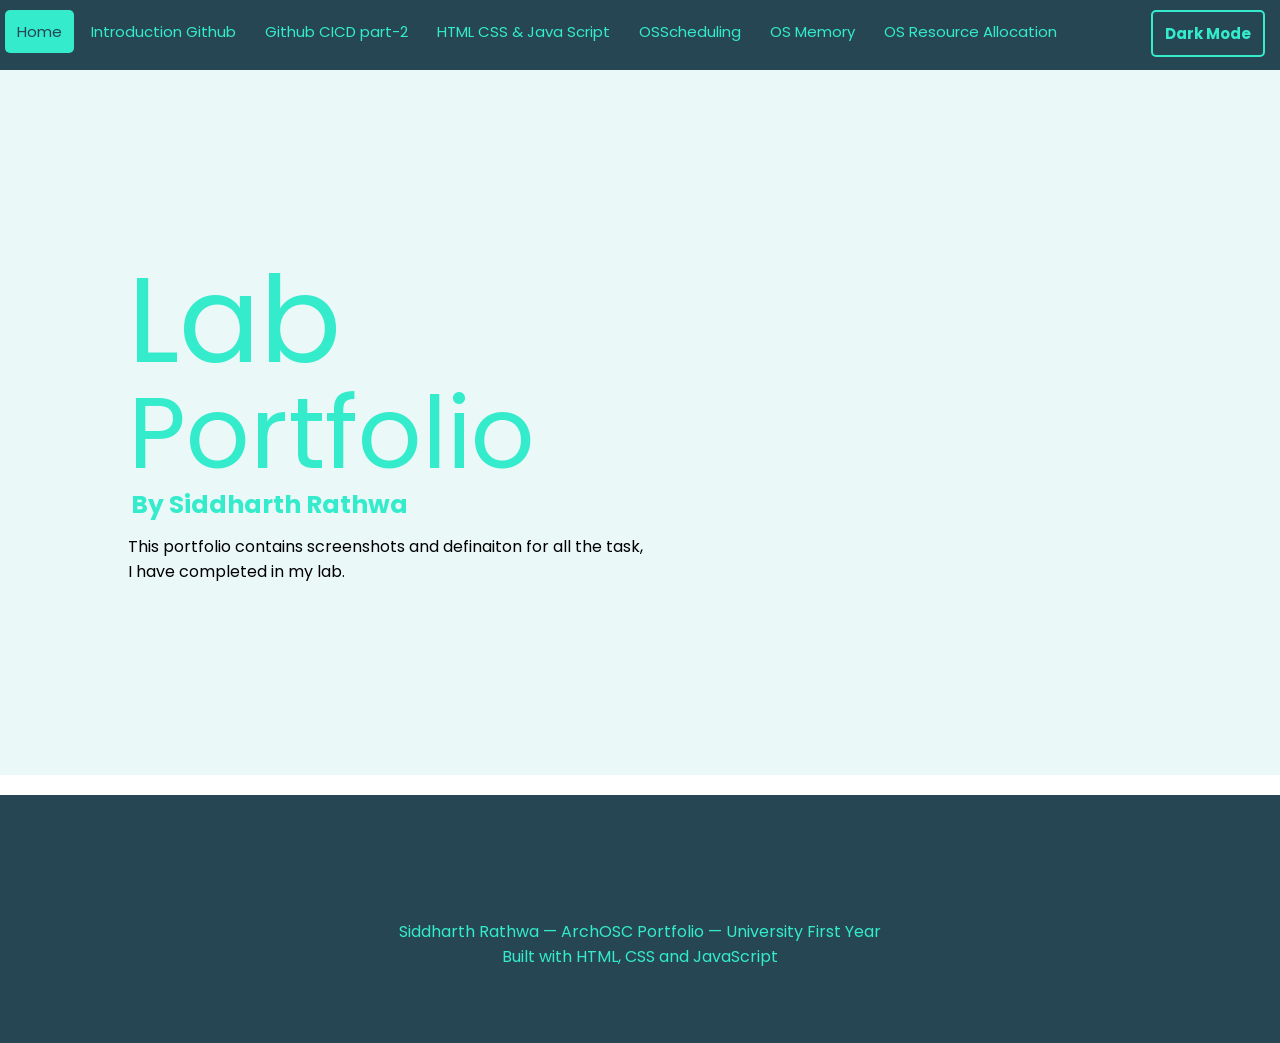
<file: index.html>
<!DOCTYPE html>
<html lang="en">
<head>
    <meta charset="UTF-8">
    <meta name="viewport" content="width=device-width, initial-scale=1.0">
    <title>Centered Name</title>
    <link rel="stylesheet" href="style.css">
    <link href="https://fonts.googleapis.com/css2?family=Poppins:wght@300;400;600;700&display=swap" rel="stylesheet">
</head>
<body>
     <div class="Navbar">
        <a href="index.html">Home</a>
        <a href="github1.html">Introduction Github</a>
        <a href="github2.html">Github CICD part-2</a>
        <a href="HTML1.html">HTML CSS & Java Script</a>
        <a href="OSScheduling.html">OSScheduling</a>
        <a href="OSmemory.html">OS Memory</a>
        <a href="OSResource Allocation.html">OS Resource Allocation</a>
        <a href="#" class="dark-btn" id="darktoggle">Dark Mode</a>
    </div>
    <div class="box-content">
    <p class="heading">Lab</p>
    <p class="heading-port">Portfolio</p>
    <p class="name">By Siddharth Rathwa </p>
    <p class="description">This portfolio contains screenshots and definaiton for all the task,<br /> I have completed in my lab. </p>
    </div>
    <!-- Footer page -->
     <div class="footer-page">
        <p> Siddharth Rathwa &mdash; ArchOSC Portfolio &mdash; University First Year <br /> Built with HTML, CSS and JavaScript</p>
    </div>
    <Script src="Script.js"></Script>
</body>
</html>
</file>
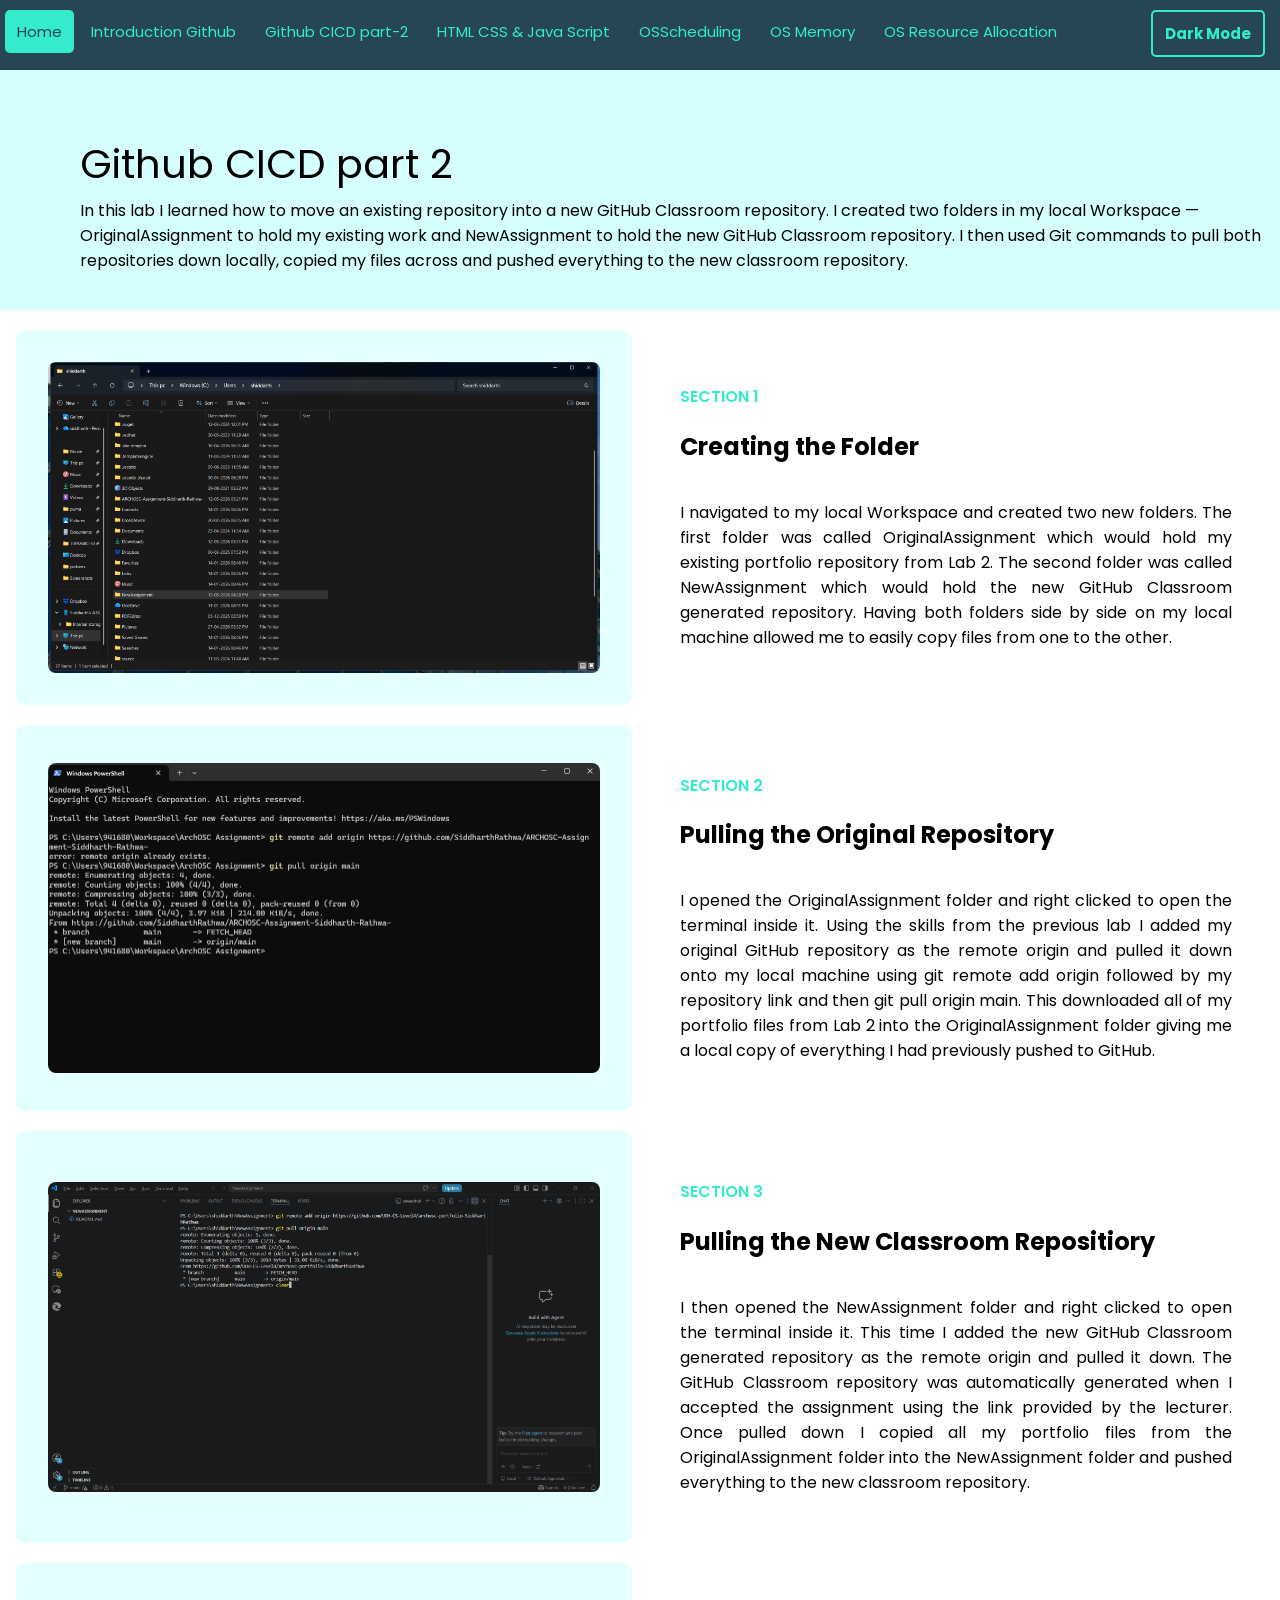
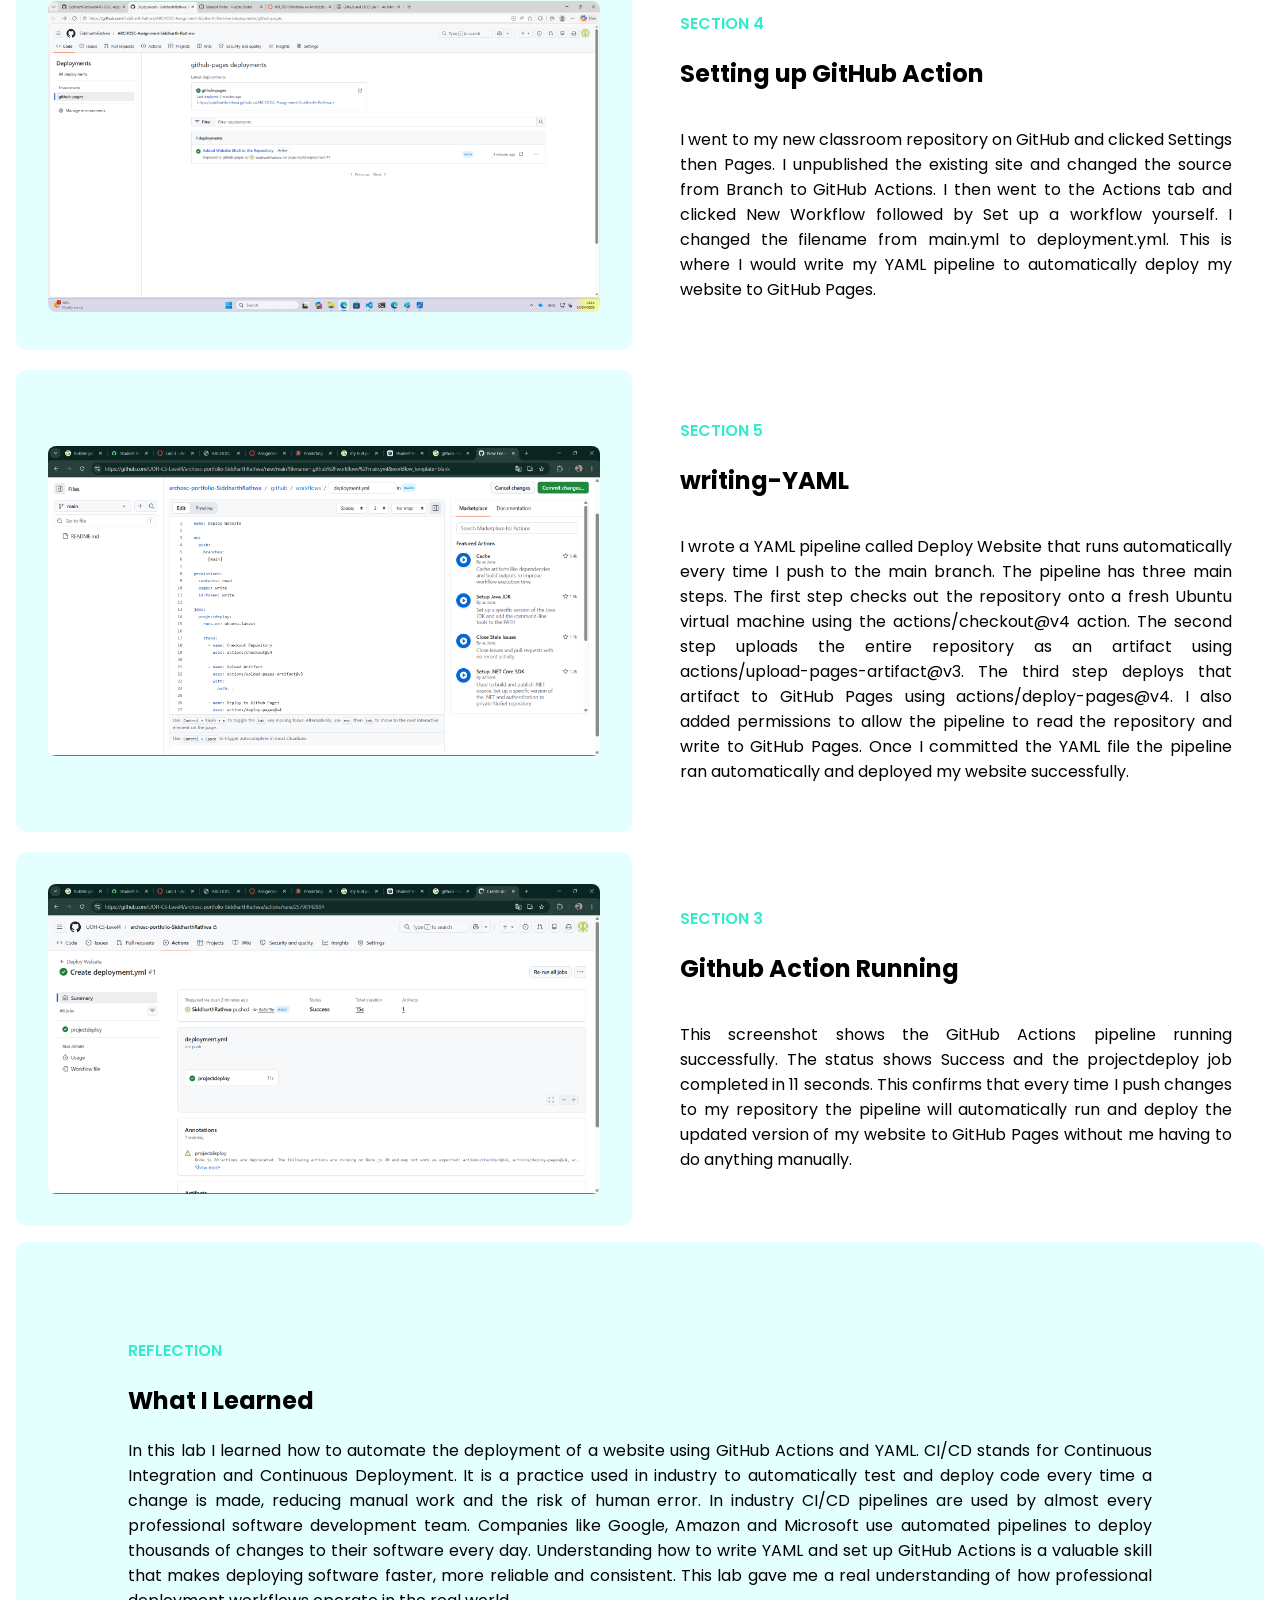
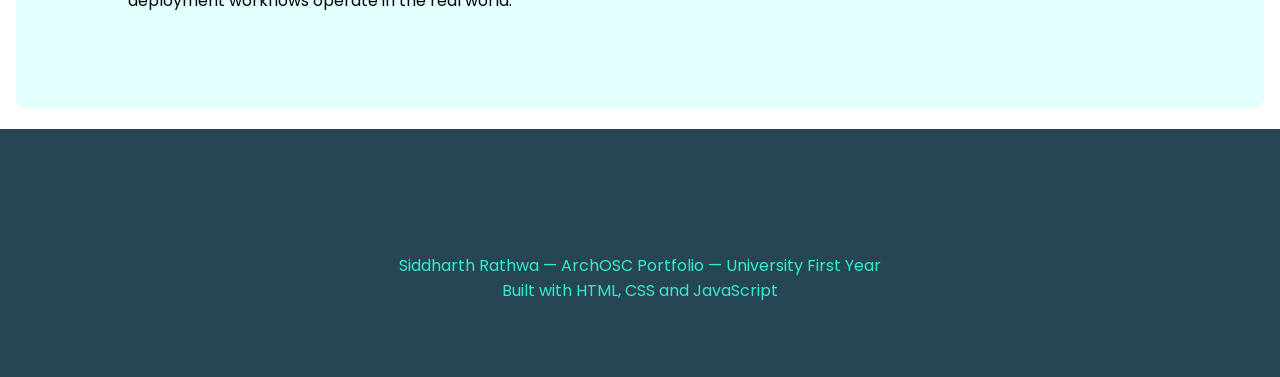
<file: github2.html>
<!DOCTYPE html>
<html lang="en">
<head>
    <meta charset="UTF-8">
    <meta name="viewport" content="width=device-width, initial-scale=1.0">
    <title>Lab content-2</title>
    <link rel="stylesheet" href="style.css">
     <link href="https://fonts.googleapis.com/css2?family=Poppins:wght@300;400;600;700&display=swap" rel="stylesheet">
</head>
<body>
    <div class="Navbar">
        <a href="index.html">Home</a>
        <a href="github1.html">Introduction Github</a>
        <a href="github2.html">Github CICD part-2</a>
        <a href="HTML1.html">HTML CSS & Java Script</a>
        <a href="OSScheduling.html">OSScheduling</a>
        <a href="OSmemory.html">OS Memory</a>
        <a href="OSResource Allocation.html">OS Resource Allocation</a>
        <a href="#" class="dark-btn" id="darktoggle">Dark Mode</a>
    </div>
    <div class="box-container-github">
        <p class="Github-head"> Github CICD part 2</p>
        <p class="description">In this lab I learned how to move an existing repository into a new GitHub Classroom repository. I created two folders in my local Workspace — OriginalAssignment to hold my existing work and NewAssignment to hold the new GitHub Classroom repository. I then used Git commands to pull both repositories down locally, copied my files across and pushed everything to the new classroom repository.</p>
    </div>
     <div class="container-2">
        <div class="img-block">
        <img src="pictures/NewAssignmentfolder.png">
        </div>
        <div class="text-block">
            <p class="section-tag">Section 1</p>
            <h2 class="section-heading">Creating the Folder</h2>
            <p class="section-text">I navigated to my local Workspace and created two new folders. The first folder was called OriginalAssignment which would hold my existing portfolio repository from Lab 2. The second folder was called NewAssignment which would hold the new GitHub Classroom generated repository. Having both folders side by side on my local machine allowed me to easily copy files from one to the other.</p>
        </div>
    </div>
     <div class="container-2">
        <div class="img-block">
        <img src="pictures/Remote repository.png">
        </div>
        <div class="text-block">
            <p class="section-tag">section 2</p>
            <h2 class="section-heading">Pulling the Original Repository</h2>
            <p class="section-text">I opened the OriginalAssignment folder and right clicked to open the terminal inside it. Using the skills from the previous lab I added my original GitHub repository as the remote origin and pulled it down onto my local machine using git remote add origin followed by my repository link and then git pull origin main. This downloaded all of my portfolio files from Lab 2 into the OriginalAssignment folder giving me a local copy of everything I had previously pushed to GitHub.</p>
        </div>
    </div>
     <div class="container-2">
        <div class="img-block">
        <img src="pictures/ClassroomrRepo.png">
        </div>
        <div class="text-block">
            <p class="section-tag">Section 3</p>
            <h2 class="section-heading">Pulling the New Classroom Repositiory</h2>
            <p class="section-text">I then opened the NewAssignment folder and right clicked to open the terminal inside it. This time I added the new GitHub Classroom generated repository as the remote origin and pulled it down. The GitHub Classroom repository was automatically generated when I accepted the assignment using the link provided by the lecturer. Once pulled down I copied all my portfolio files from the OriginalAssignment folder into the NewAssignment folder and pushed everything to the new classroom repository.</p>
        </div>
    </div>
     <div class="container-2">
        <div class="img-block">
        <img src="pictures/deployment page.png">
        </div>
        <div class="text-block">
            <p class="section-tag">Section 4</p>
            <h2 class="section-heading">Setting up GitHub Action</h2>
            <p class="section-text">I went to my new classroom repository on GitHub and clicked Settings then Pages. I unpublished the existing site and changed the source from Branch to GitHub Actions. I then went to the Actions tab and clicked New Workflow followed by Set up a workflow yourself. I changed the filename from main.yml to deployment.yml. This is where I would write my YAML pipeline to automatically deploy my website to GitHub Pages.</p>
        </div>
    </div>
     <div class="container-2">
        <div class="img-block">
        <img src="pictures/writing-YAML.png">
        </div>
        <div class="text-block">
            <p class="section-tag">Section 5</p>
            <h2 class="section-heading">writing-YAML</h2>
            <p class="section-text">I wrote a YAML pipeline called Deploy Website that runs automatically every time I push to the main branch. The pipeline has three main steps. The first step checks out the repository onto a fresh Ubuntu virtual machine using the actions/checkout@v4 action. The second step uploads the entire repository as an artifact using actions/upload-pages-artifact@v3. The third step deploys that artifact to GitHub Pages using actions/deploy-pages@v4. I also added permissions to allow the pipeline to read the repository and write to GitHub Pages. Once I committed the YAML file the pipeline ran automatically and deployed my website successfully.</p>
        </div>
    </div>
     <div class="container-2">
        <div class="img-block">
        <img src="pictures/created deployment.png">
        </div>
        <div class="text-block">
            <p class="section-tag">Section 3</p>
            <h2 class="section-heading">Github Action Running</h2>
            <p class="section-text">This screenshot shows the GitHub Actions pipeline running successfully. The status shows Success and the projectdeploy job completed in 11 seconds. This confirms that every time I push changes to my repository the pipeline will automatically run and deploy the updated version of my website to GitHub Pages without me having to do anything manually.</p>
        </div>
    </div>
     <div class="reflection-box">
        <p class="section-tag">Reflection</p>
        <h2 class="section-heading">What I Learned</h2>
        <p class="section-text">In this lab I learned how to automate the deployment of a website using GitHub Actions and YAML. CI/CD stands for Continuous Integration and Continuous Deployment. It is a practice used in industry to automatically test and deploy code every time a change is made, reducing manual work and the risk of human error.

        In industry CI/CD pipelines are used by almost every professional software development team. Companies like Google, Amazon and Microsoft use automated pipelines to deploy thousands of changes to their software every day. Understanding how to write YAML and set up GitHub Actions is a valuable skill that makes deploying software faster, more reliable and consistent. This lab gave me a real understanding of how professional deployment workflows operate in the real world.</p>
    </div>
    <!-- Footer page -->
     <div class="footer-page">
        <p> Siddharth Rathwa &mdash; ArchOSC Portfolio &mdash; University First Year <br /> Built with HTML, CSS and JavaScript</p>
    </div>
    <script src="Script.js"></script>
</body>
</html>
</file>
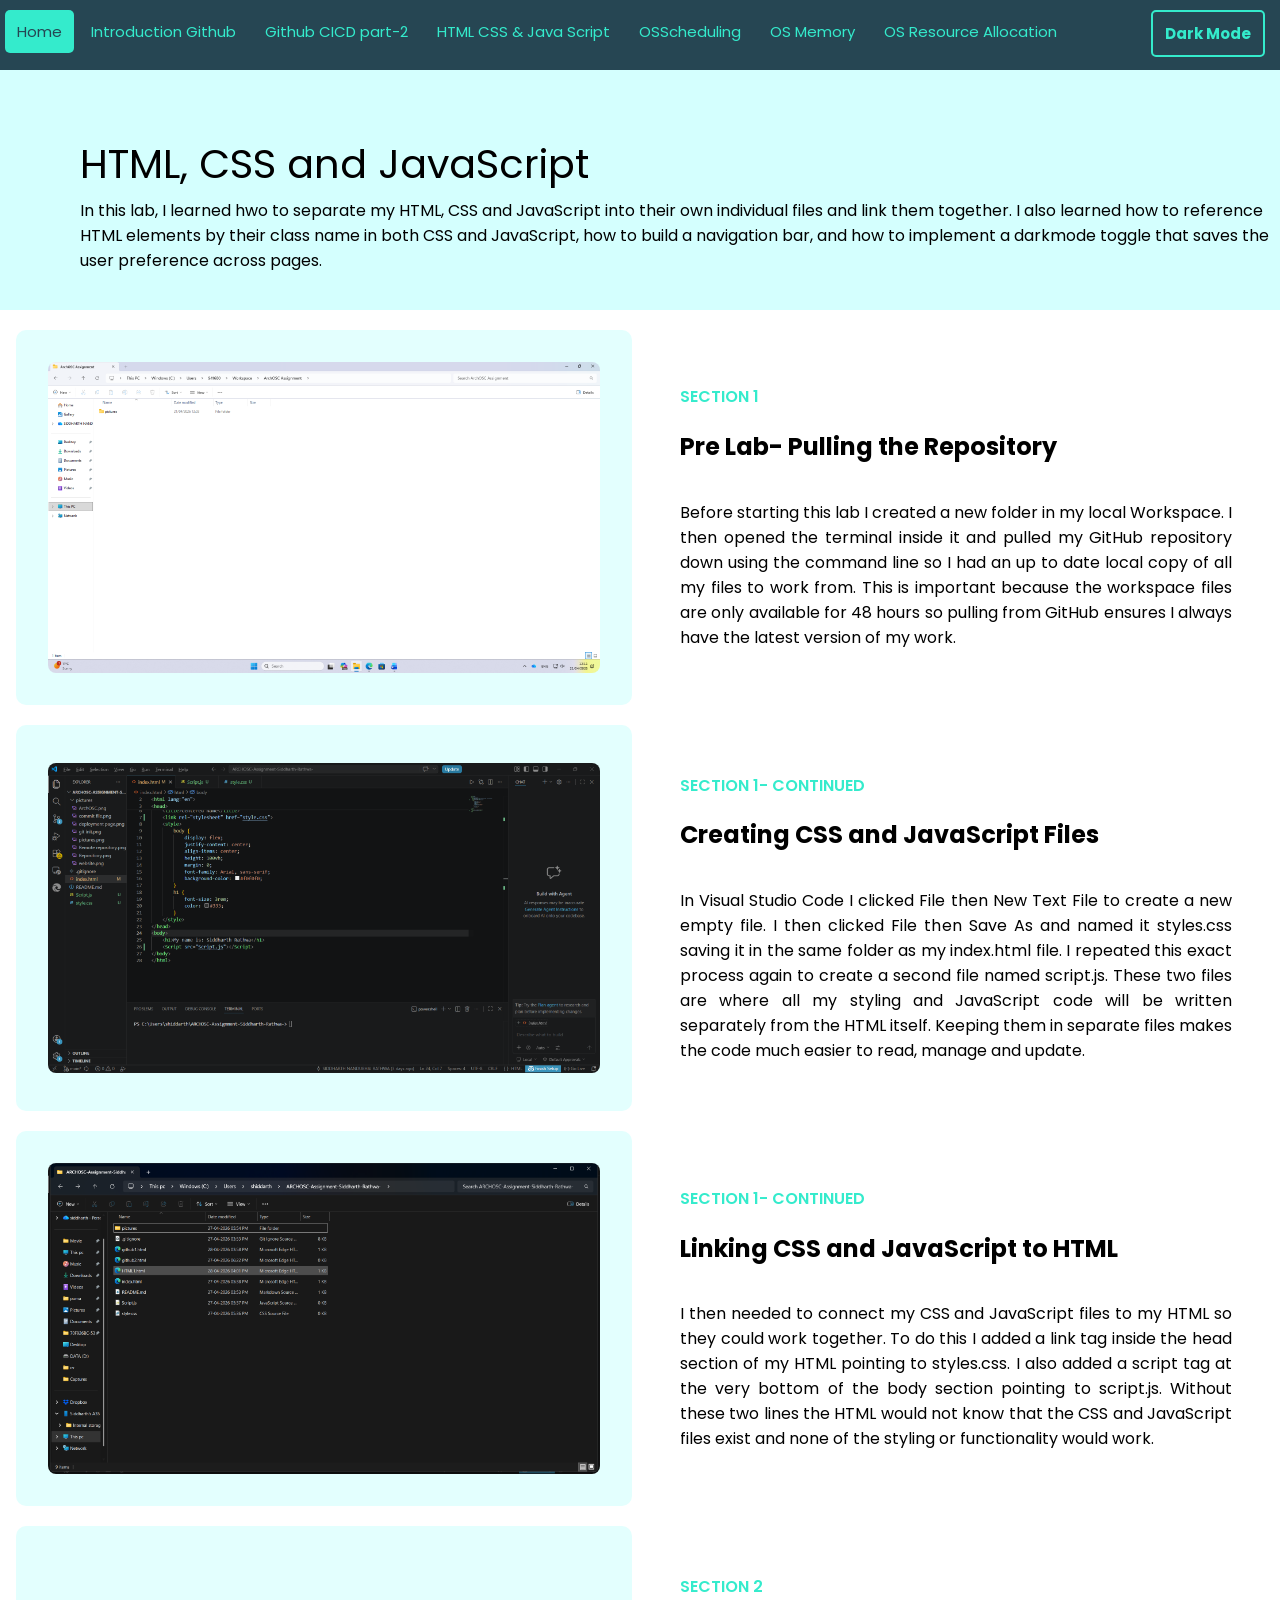
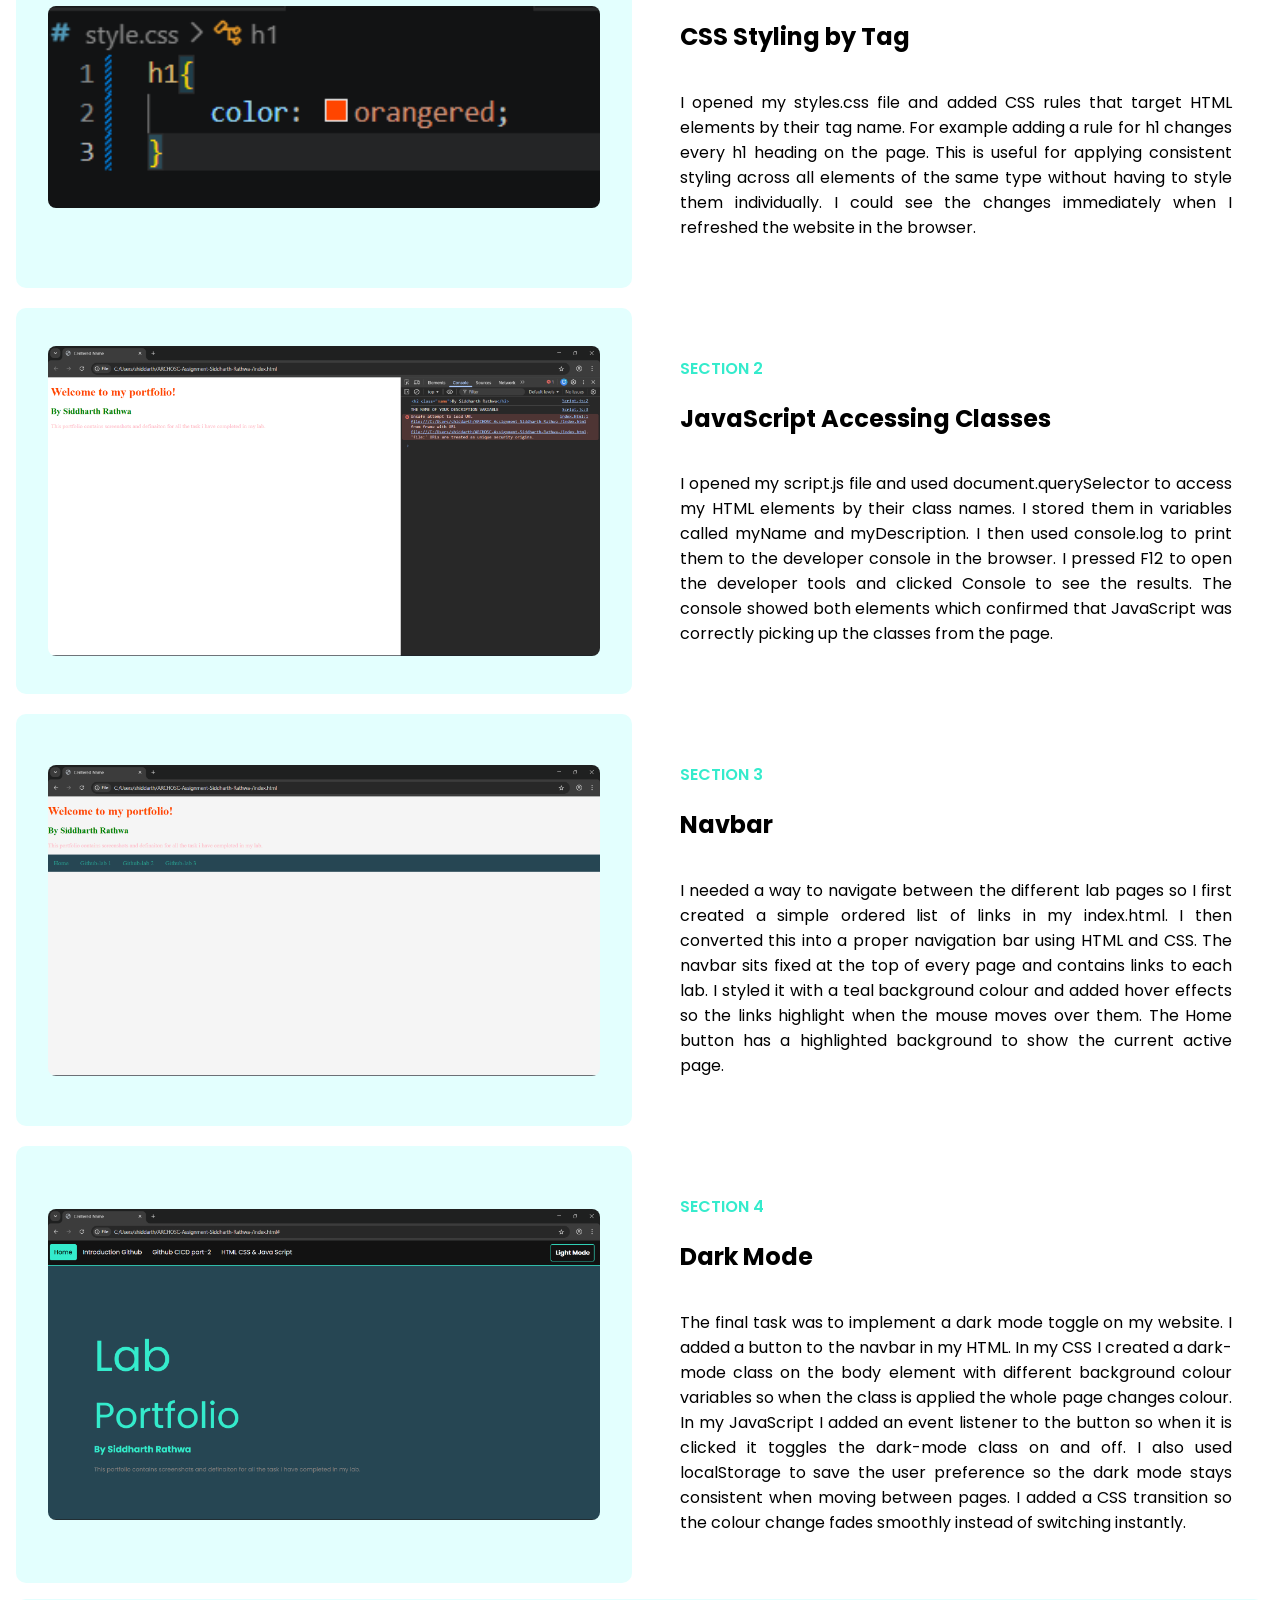
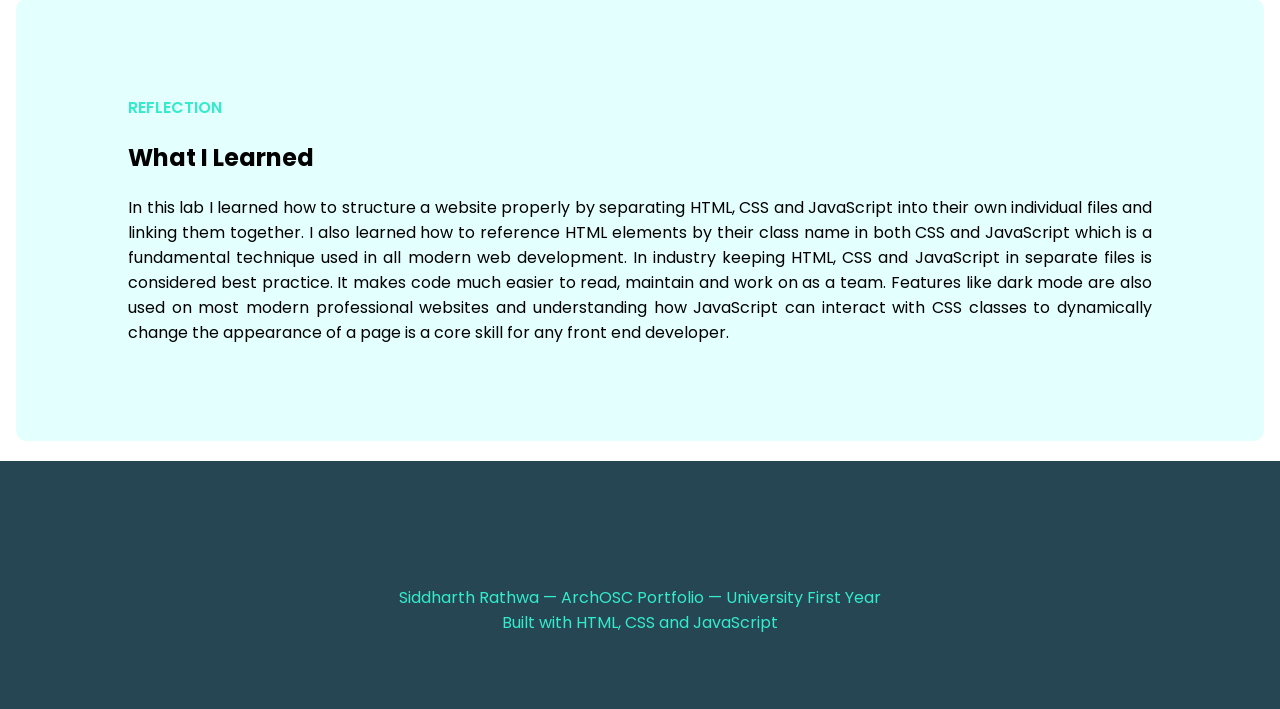
<file: HTML1.html>
<!DOCTYPE html>
<html lang="en">
<head>
    <meta charset="UTF-8">
    <meta name="viewport" content="width=device-width, initial-scale=1.0">
    <title>HTML CSS & JAVASCRIPT</title>
    <link rel="stylesheet" href="style.css">
     <link href="https://fonts.googleapis.com/css2?family=Poppins:wght@300;400;600;700&display=swap" rel="stylesheet">
</head>
<body>
      <div class="Navbar">
        <a href="index.html">Home</a>
        <a href="github1.html">Introduction Github</a>
        <a href="github2.html">Github CICD part-2</a>
        <a href="HTML1.html">HTML CSS & Java Script</a>
        <a href="OSScheduling.html">OSScheduling</a>
        <a href="OSmemory.html">OS Memory</a>
        <a href="OSResource Allocation.html">OS Resource Allocation</a>
        <a href="#" class="dark-btn" id="darktoggle">Dark Mode</a>
    </div>
    <div class="box-container-github">
        <p class="Github-head">HTML, CSS and JavaScript</p>
        <p class="description" >In this lab, I learned hwo to separate my HTML, CSS and JavaScript into their own individual files and link them together. I also learned how to reference HTML elements by their class name in both CSS and JavaScript, how to build a navigation bar, and how to implement a darkmode toggle that saves the user preference across pages. </p>
    </div>
    <!-- picture folder -->
    <div class="container-2">
        <div class="img-block">
            <img src="pictures/pictures.png">
        </div>
        <div class="text-block">
            <p class="section-tag">Section 1</p>
            <h2 class="section-heading"> Pre Lab- Pulling the Repository</h2>
            <p class="section-text"> Before starting this lab I created a new folder in my local Workspace. I then opened the terminal inside it and pulled my GitHub repository down using the command line so I had an up to date local copy of all my files to work from. This is important because the workspace files are only available for 48 hours so pulling from GitHub ensures I always have the latest version of my work.</p>
        </div>
    </div>
    <!-- css and script file -->
    <div class="container-2">
        <div class="img-block">
            <img src="pictures/css and javascript.png">
        </div>
        <div class="text-block">
            <p class="section-tag">Section 1- continued</p>
            <h2 class="section-heading">Creating CSS and JavaScript Files</h2>
            <p class="section-text">In Visual Studio Code I clicked File then New Text File to create a new empty file. I then clicked File then Save As and named it styles.css saving it in the same folder as my index.html file. I repeated this exact process again to create a second file named script.js. These two files are where all my styling and JavaScript code will be written separately from the HTML itself. Keeping them in separate files makes the code much easier to read, manage and update.</p>
        </div>
    </div>
    <!-- Linking css and javaScript to html -->
    <div class="container-2">
         <div class=" img-block">
            <img src="pictures/css and scripts.png">
        </div>
        <div class="text-block">
            <p class="section-tag">Section 1- continued</p>
            <h2 class="section-heading">Linking CSS and JavaScript to HTML</h2>
            <p class="section-text">I then needed to connect my CSS and JavaScript files to my HTML so they could work together. To do this I added a link tag inside the head section of my HTML pointing to styles.css. I also added a script tag at the very bottom of the body section pointing to script.js. Without these two lines the HTML would not know that the CSS and JavaScript files exist and none of the styling or functionality would work.</p>
        </div>
    </div>
    <!-- CSS Classes and Styling -->
    <div class="container-2">
         <div class=" img-block">
            <img src="pictures/H1tag.png">
        </div>
        <div class="text-block">
            <p class="section-tag">Section 2</p>
            <h2 class="section-heading">CSS Styling by Tag</h2>
            <p class="section-text">I opened my styles.css file and added CSS rules that target HTML elements by their tag name. For example adding a rule for h1 changes every h1 heading on the page. This is useful for applying consistent styling across all elements of the same type without having to style them individually. I could see the changes immediately when I refreshed the website in the browser.</p>
        </div>
    </div>
    <div class="container-2">
         <div class=" img-block">
            <img src="pictures/console-result.png">
        </div>
        <div class="text-block">
            <p class="section-tag">Section 2</p>
            <h2 class="section-heading"> JavaScript Accessing Classes</h2>
            <p class="section-text">I opened my script.js file and used document.querySelector to access my HTML elements by their class names. I stored them in variables called myName and myDescription. I then used console.log to print them to the developer console in the browser. I pressed F12 to open the developer tools and clicked Console to see the results. The console showed both elements which confirmed that JavaScript was correctly picking up the classes from the page.</p>
        </div>
    </div>
    <div class="container-2">
         <div class=" img-block">
            <img src="pictures/navbar.png">
        </div>
        <div class="text-block">
            <p class="section-tag">Section 3</p>
            <h2 class="section-heading">Navbar</h2>
            <p class="section-text">I needed a way to navigate between the different lab pages so I first created a simple ordered list of links in my index.html. I then converted this into a proper navigation bar using HTML and CSS. The navbar sits fixed at the top of every page and contains links to each lab. I styled it with a teal background colour and added hover effects so the links highlight when the mouse moves over them. The Home button has a highlighted background to show the current active page.</p>
        </div>
    </div>
    <div class="container-2">
         <div class=" img-block">
            <img src="pictures/dark-mode.png">
        </div>
        <div class="text-block">
            <p class="section-tag">Section 4</p>
            <h2 class="section-heading">Dark Mode</h2>
            <p class="section-text">The final task was to implement a dark mode toggle on my website. I added a button to the navbar in my HTML. In my CSS I created a dark-mode class on the body element with different background colour variables so when the class is applied the whole page changes colour. In my JavaScript I added an event listener to the button so when it is clicked it toggles the dark-mode class on and off. I also used localStorage to save the user preference so the dark mode stays consistent when moving between pages. I added a CSS transition so the colour change fades smoothly instead of switching instantly.</p>
        </div>
        
    </div>
    <div class="reflection-box">
        <p class="section-tag">Reflection</p>
        <h2 class="section-heading">What I Learned</h2>
        <p class="section-text">In this lab I learned how to structure a website properly by separating HTML, CSS and JavaScript into their own individual files and linking them together. I also learned how to reference HTML elements by their class name in both CSS and JavaScript which is a fundamental technique used in all modern web development.

        In industry keeping HTML, CSS and JavaScript in separate files is considered best practice. It makes code much easier to read, maintain and work on as a team. Features like dark mode are also used on most modern professional websites and understanding how JavaScript can interact with CSS classes to dynamically change the appearance of a page is a core skill for any front end developer.</p>
    </div>
    <!-- Footer page -->
    <div class="footer-page">
        <p> Siddharth Rathwa &mdash; ArchOSC Portfolio &mdash; University First Year <br /> Built with HTML, CSS and JavaScript</p>
    </div>
    <script src="Script.js"></script>
</body>
</html>
</file>
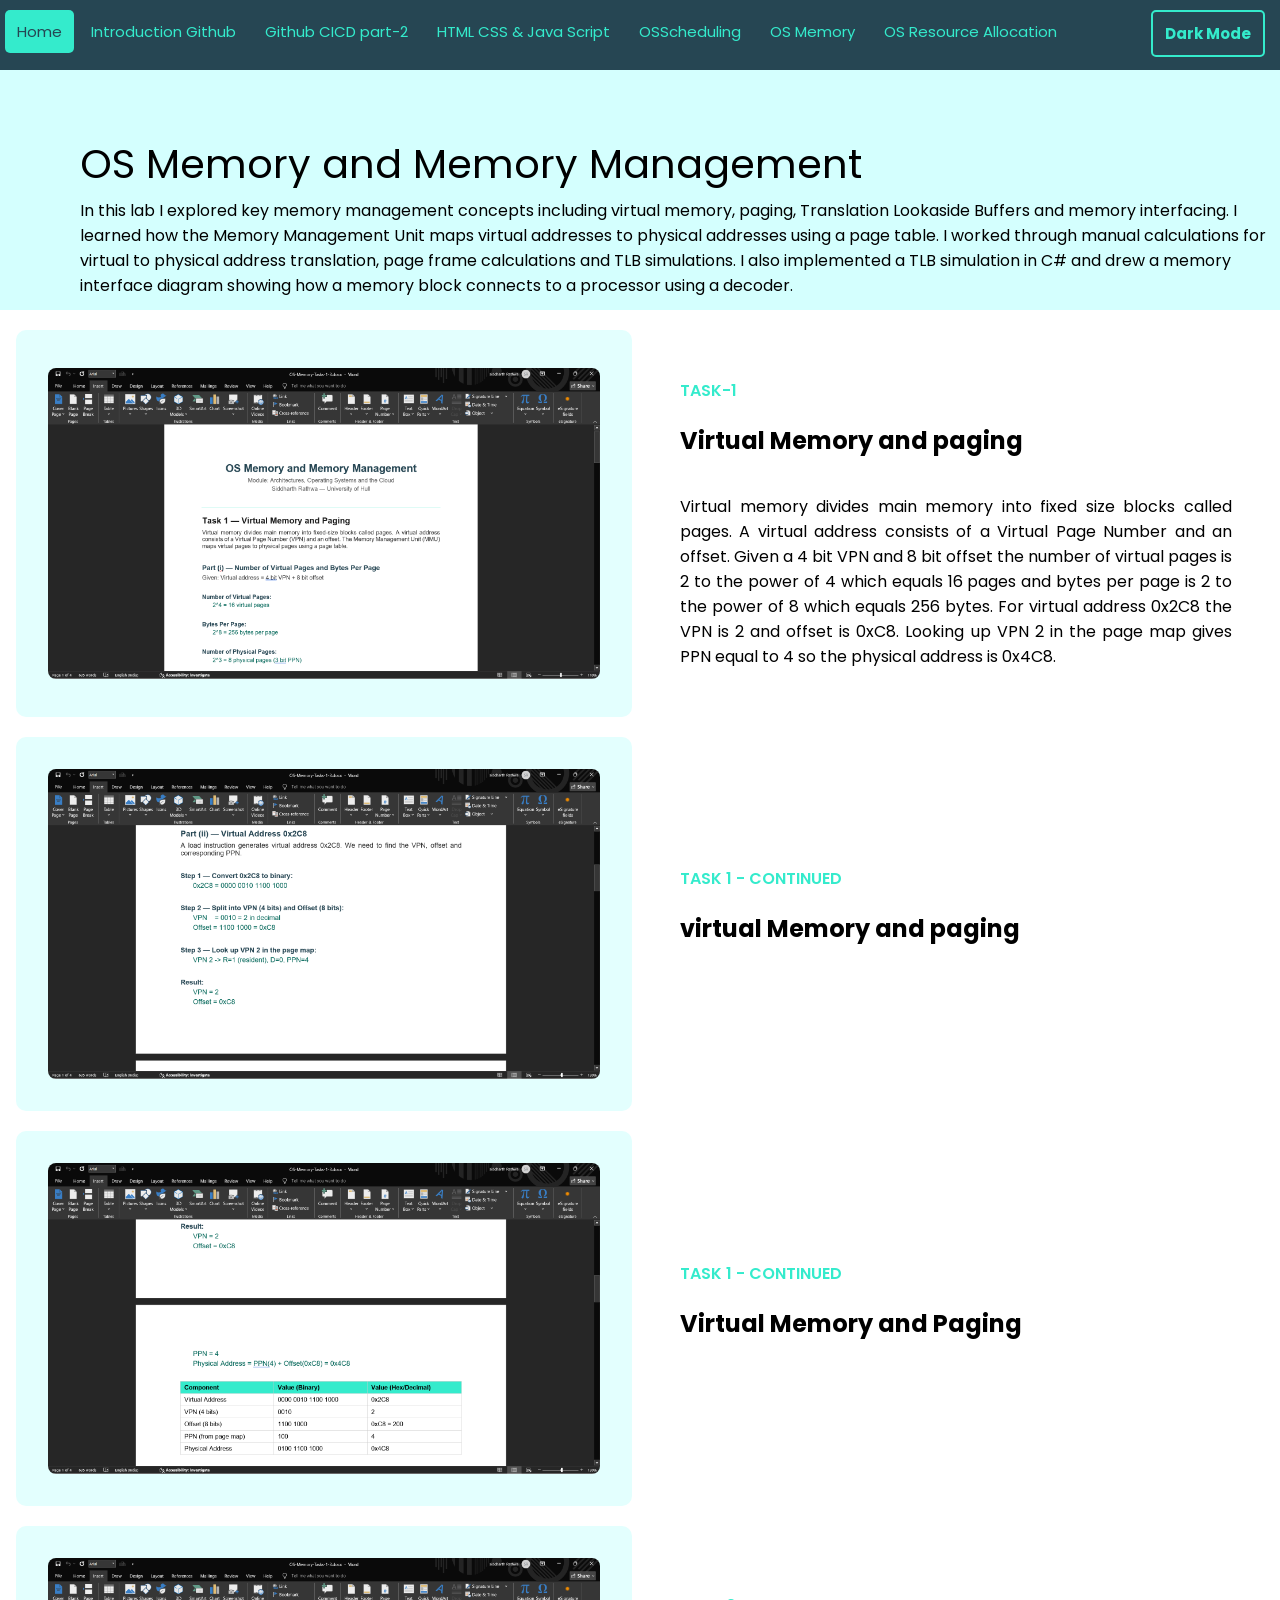
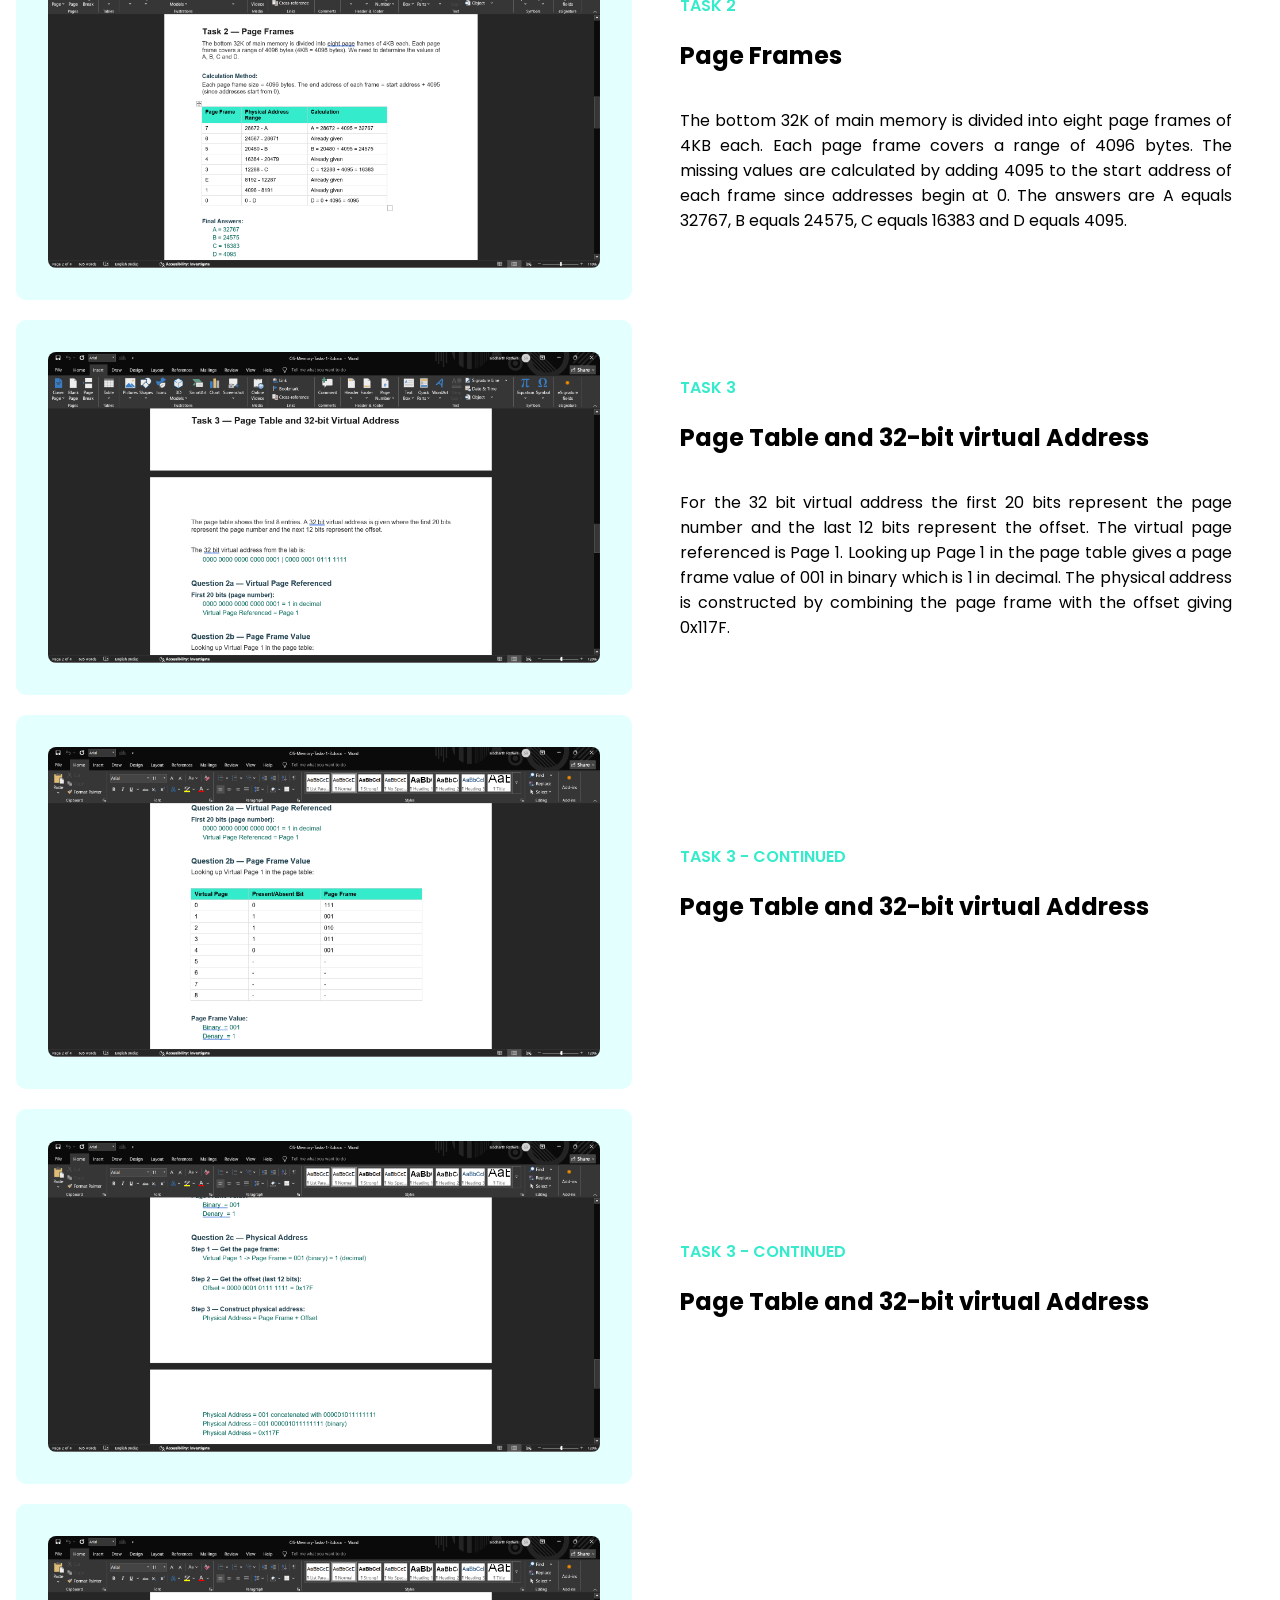
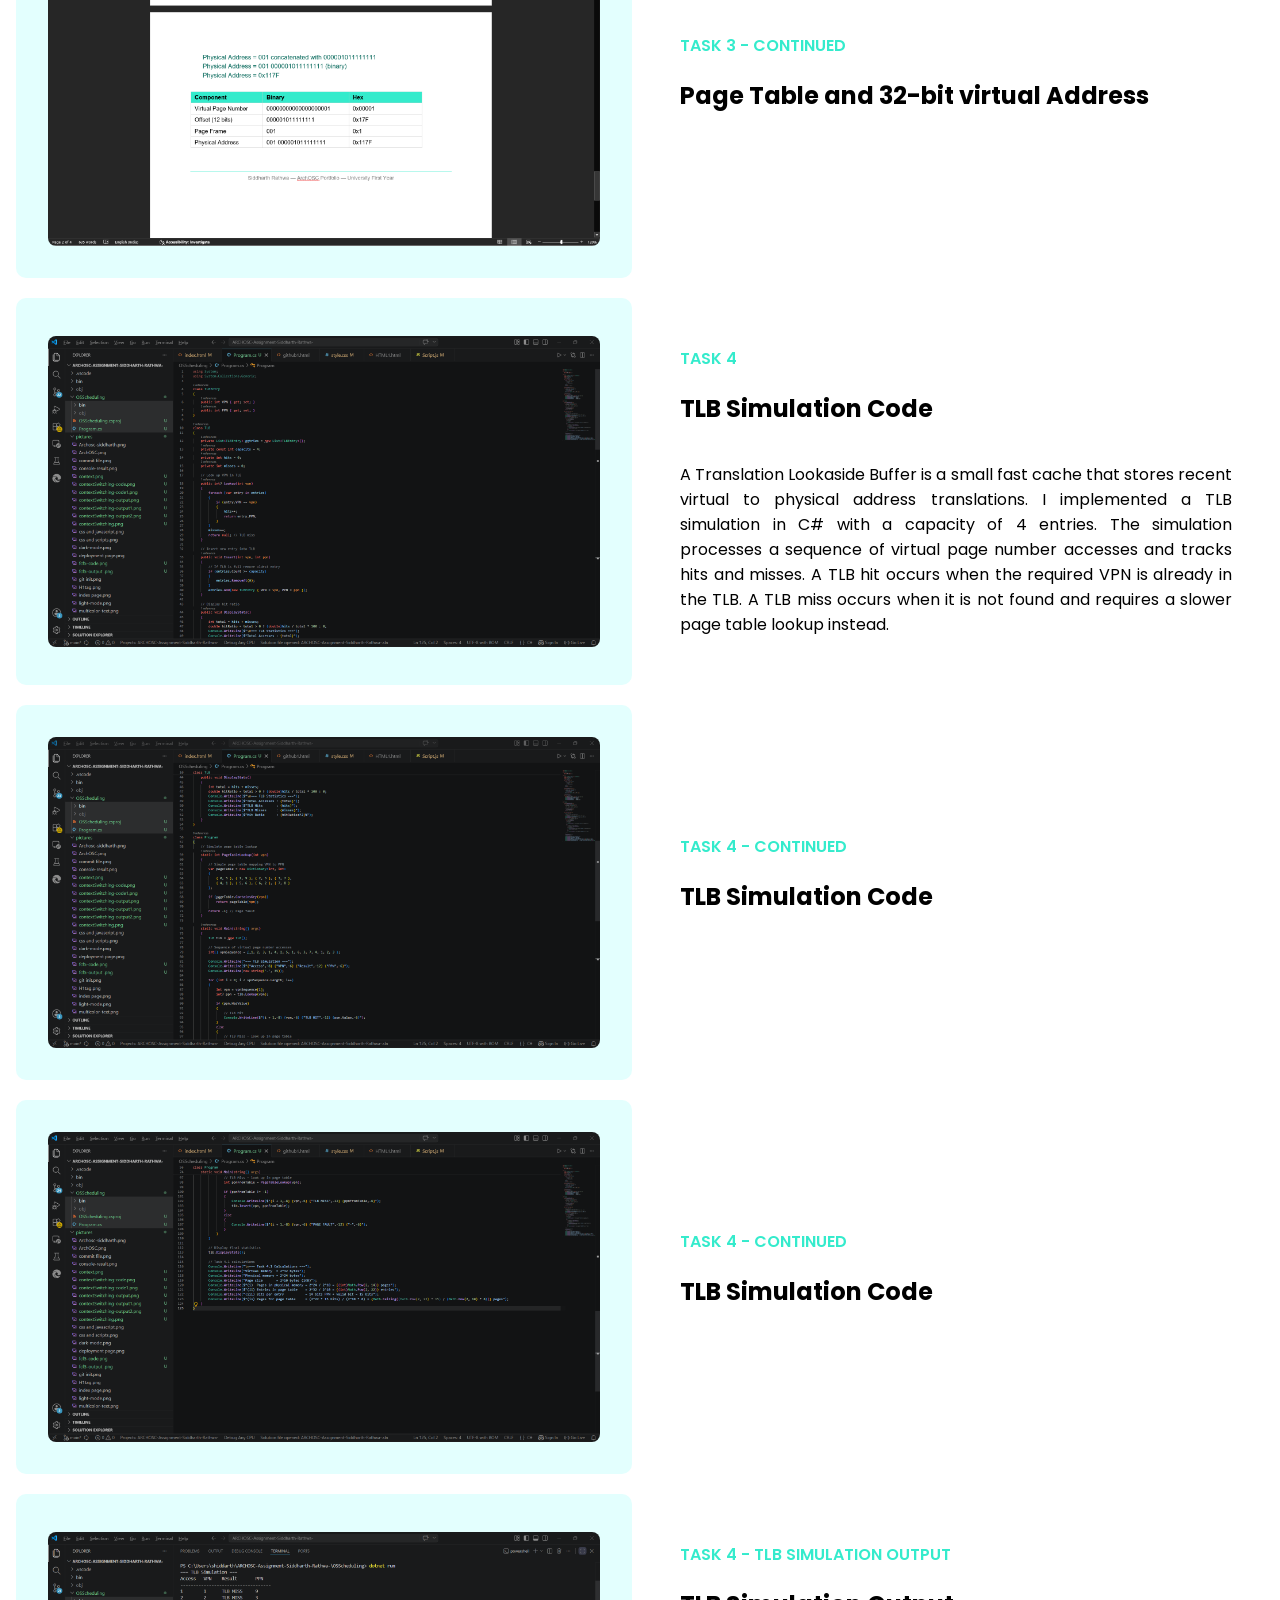
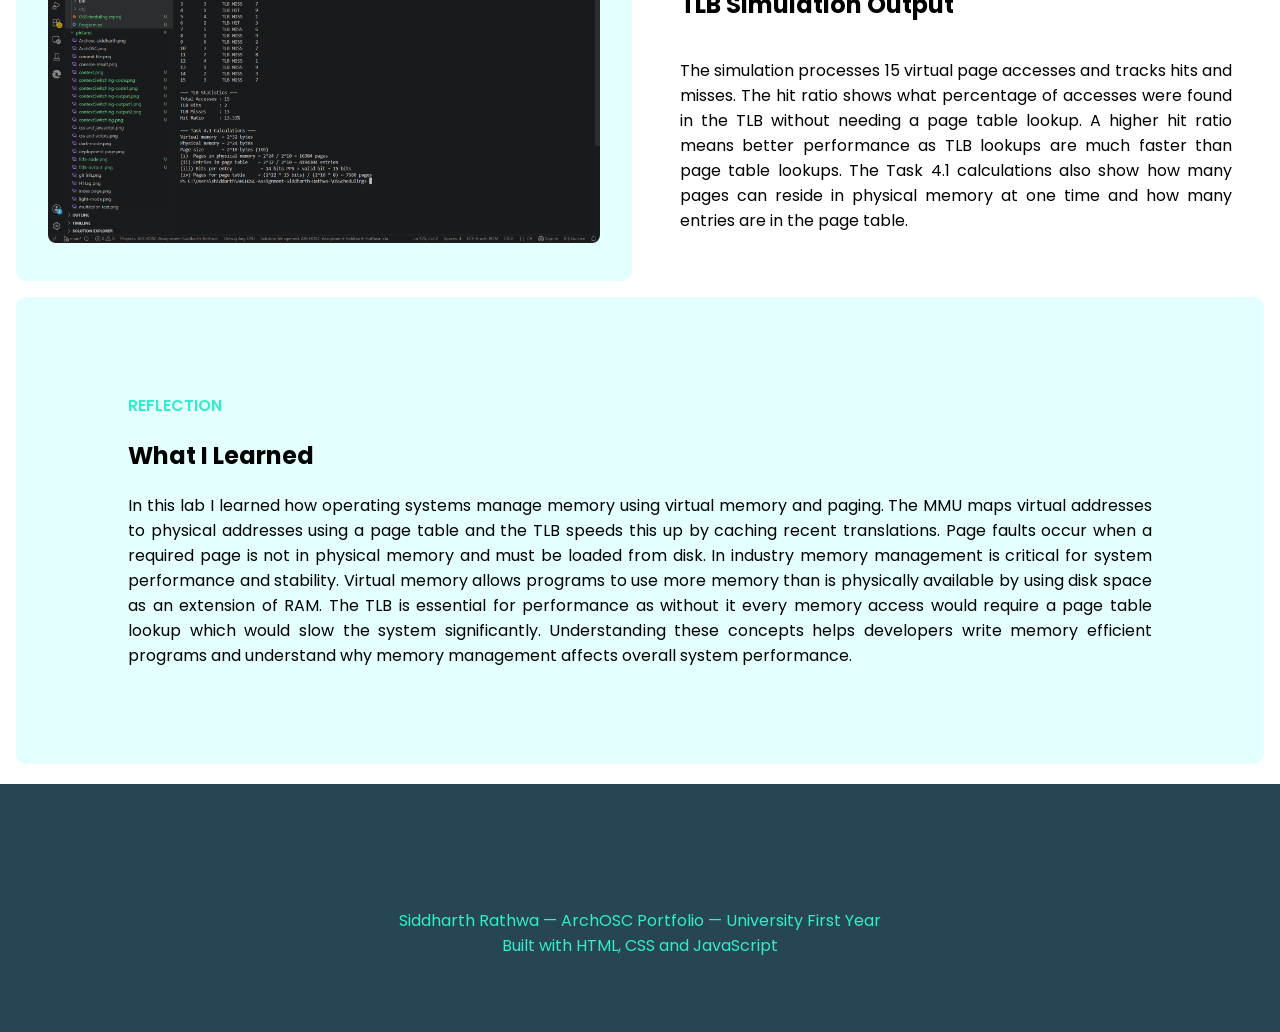
<file: OSmemory.html>
<!DOCTYPE html>
<html lang="en">
<head>
    <meta charset="UTF-8">
    <meta name="viewport" content="width=device-width, initial-scale=1.0">
    <title>OS Memory</title>
    <link rel="stylesheet" href="style.css">
    <link href="https://fonts.googleapis.com/css2?family=Poppins:wght@300;400;600;700&display=swap" rel="stylesheet">
</head>
<body>
     <div class="Navbar">
        <a href="index.html">Home</a>
        <a href="github1.html">Introduction Github</a>
        <a href="github2.html">Github CICD part-2</a>
        <a href="HTML1.html">HTML CSS & Java Script</a>
        <a href="OSScheduling.html">OSScheduling</a>
        <a href="OSmemory.html">OS Memory</a>
        <a href="OSResource Allocation.html">OS Resource Allocation</a>
        <a href="#" class="dark-btn" id="darktoggle">Dark Mode</a>
    </div>
    <div class="box-container-github">
        <p class="Github-head">OS Memory and Memory Management</p>
        <p class="description">In this lab I explored key memory management concepts including virtual memory, paging, Translation Lookaside Buffers and memory interfacing. I learned how the Memory Management Unit maps virtual addresses to physical addresses using a page table. I worked through manual calculations for virtual to physical address translation, page frame calculations and TLB simulations. I also implemented a TLB simulation in C# and drew a memory interface diagram showing how a memory block connects to a processor using a decoder.</p>
    </div>
    <div class="container-2">
        <div class="img-block">
        <img src="pictures/Os memory-task1.png">
        </div>
        <div class="text-block">
            <p class="section-tag">Task-1</p>
            <h2 class="section-heading">Virtual Memory and paging</h2>
            <p class="section-text">Virtual memory divides main memory into fixed size blocks called pages. A virtual address consists of a Virtual Page Number and an offset. Given a 4 bit VPN and 8 bit offset the number of virtual pages is 2 to the power of 4 which equals 16 pages and bytes per page is 2 to the power of 8 which equals 256 bytes. For virtual address 0x2C8 the VPN is 2 and offset is 0xC8. Looking up VPN 2 in the page map gives PPN equal to 4 so the physical address is 0x4C8.</p>
        </div>
    </div>
    <div class="container-2">
        <div class="img-block">
        <img src="pictures/Os memory-task-ii.png">
        </div>
        <div class="text-block">
            <p class="section-tag">Task 1 - continued</p>
            <h2 class="section-heading">virtual Memory and paging</h2>
            <p class="section-text"></p>
        </div>
    </div>
    <div class="container-2">
        <div class="img-block">
        <img src="pictures/Os memory-task-iii.png">
        </div>
        <div class="text-block">
            <p class="section-tag">Task 1 - continued </p>
            <h2 class="section-heading">Virtual Memory and Paging</h2>
            <p class="section-text"></p>
        </div>
    </div>
    <!-- Task 2 -->
    <div class="container-2">
        <div class="img-block">
        <img src="pictures/Os memory-task-2.png">
        </div>
        <div class="text-block">
            <p class="section-tag">Task 2</p>
            <h2 class="section-heading">Page Frames</h2>
            <p class="section-text">The bottom 32K of main memory is divided into eight page frames of 4KB each. Each page frame covers a range of 4096 bytes. The missing values are calculated by adding 4095 to the start address of each frame since addresses begin at 0. The answers are A equals 32767, B equals 24575, C equals 16383 and D equals 4095.</p>
        </div>
    </div>
    <!-- Task 3 -->
    <div class="container-2">
        <div class="img-block">
        <img src="pictures/Os memory-task-3.png">
        </div>
        <div class="text-block">
            <p class="section-tag">Task 3</p>
            <h2 class="section-heading">Page Table and 32-bit virtual Address</h2>
            <p class="section-text">For the 32 bit virtual address the first 20 bits represent the page number and the last 12 bits represent the offset. The virtual page referenced is Page 1. Looking up Page 1 in the page table gives a page frame value of 001 in binary which is 1 in decimal. The physical address is constructed by combining the page frame with the offset giving 0x117F.</p>
        </div>
    </div>
    <div class="container-2">
        <div class="img-block">
        <img src="pictures/Os memory-task-3-i.png">
        </div>
        <div class="text-block">
           <p class="section-tag">Task 3 - continued</p>
            <h2 class="section-heading">Page Table and 32-bit virtual Address</h2>
            <p class="section-text"></p>
        </div>
    </div>
    <div class="container-2">
        <div class="img-block">
        <img src="pictures/Os memory-task-3-ii.png">
        </div>
        <div class="text-block">
            <p class="section-tag">Task 3 - continued</p>
            <h2 class="section-heading">Page Table and 32-bit virtual Address</h2>
            <p class="section-text"></p>
        </div>
    </div>
    <div class="container-2">
        <div class="img-block">
        <img src="pictures/Os memory-task-3-iii.png">
        </div>
        <div class="text-block">
            <p class="section-tag">Task 3 - continued</p>
            <h2 class="section-heading">Page Table and 32-bit virtual Address</h2>
            <p class="section-text"></p>
        </div>
    </div>
    <!-- TLB section -->
    <div class="container-2">
        <div class="img-block">
        <img src="pictures/TLB coding.png">
        </div>
        <div class="text-block">
            <p class="section-tag">Task 4</p>
            <h2 class="section-heading">TLB Simulation Code</h2>
            <p class="section-text">A Translation Lookaside Buffer is a small fast cache that stores recent virtual to physical address translations. I implemented a TLB simulation in C# with a capacity of 4 entries. The simulation processes a sequence of virtual page number accesses and tracks hits and misses. A TLB hit occurs when the required VPN is already in the TLB. A TLB miss occurs when it is not found and requires a slower page table lookup instead.</p>
        </div>
    </div>
    <div class="container-2">
        <div class="img-block">
        <img src="pictures/TLB coding-1.png">
        </div>
        <div class="text-block">
            <p class="section-tag">Task 4 - continued</p>
            <h2 class="section-heading">TLB Simulation Code</h2>
            <p class="section-text"></p>
        </div>
    </div>
    <div class="container-2">
        <div class="img-block">
        <img src="pictures/TLB coding-2.png">
        </div>
        <div class="text-block">
             <p class="section-tag">Task 4 - continued</p>
            <h2 class="section-heading">TLB Simulation Code</h2>
            <p class="section-text"></p>
        </div>
    </div>
    <div class="container-2">
        <div class="img-block">
        <img src="pictures/TLB-output.png">
        </div>
        <div class="text-block">
            <p class="section-tag">Task 4 - TLB Simulation output</p>
            <h2 class="section-heading">TLB Simulation Output</h2>
            <p class="section-text">The simulation processes 15 virtual page accesses and tracks hits and misses. The hit ratio shows what percentage of accesses were found in the TLB without needing a page table lookup. A higher hit ratio means better performance as TLB lookups are much faster than page table lookups. The Task 4.1 calculations also show how many pages can reside in physical memory at one time and how many entries are in the page table.</p>
        </div>
    </div>
     <div class="reflection-box">
        <p class="section-tag">Reflection</p>
        <h2 class="section-heading">What I Learned</h2>
        <p class="section-text">In this lab I learned how operating systems manage memory using virtual memory and paging. The MMU maps virtual addresses to physical addresses using a page table and the TLB speeds this up by caching recent translations. Page faults occur when a required page is not in physical memory and must be loaded from disk.

        In industry memory management is critical for system performance and stability. Virtual memory allows programs to use more memory than is physically available by using disk space as an extension of RAM. The TLB is essential for performance as without it every memory access would require a page table lookup which would slow the system significantly. Understanding these concepts helps developers write memory efficient programs and understand why memory management affects overall system performance.</p>
    </div>
    <!-- Footer page -->
     <div class="footer-page">
        <p> Siddharth Rathwa &mdash; ArchOSC Portfolio &mdash; University First Year <br /> Built with HTML, CSS and JavaScript</p>
    </div>
    <script src="Script.js"></script>
</body>
</html>
</file>
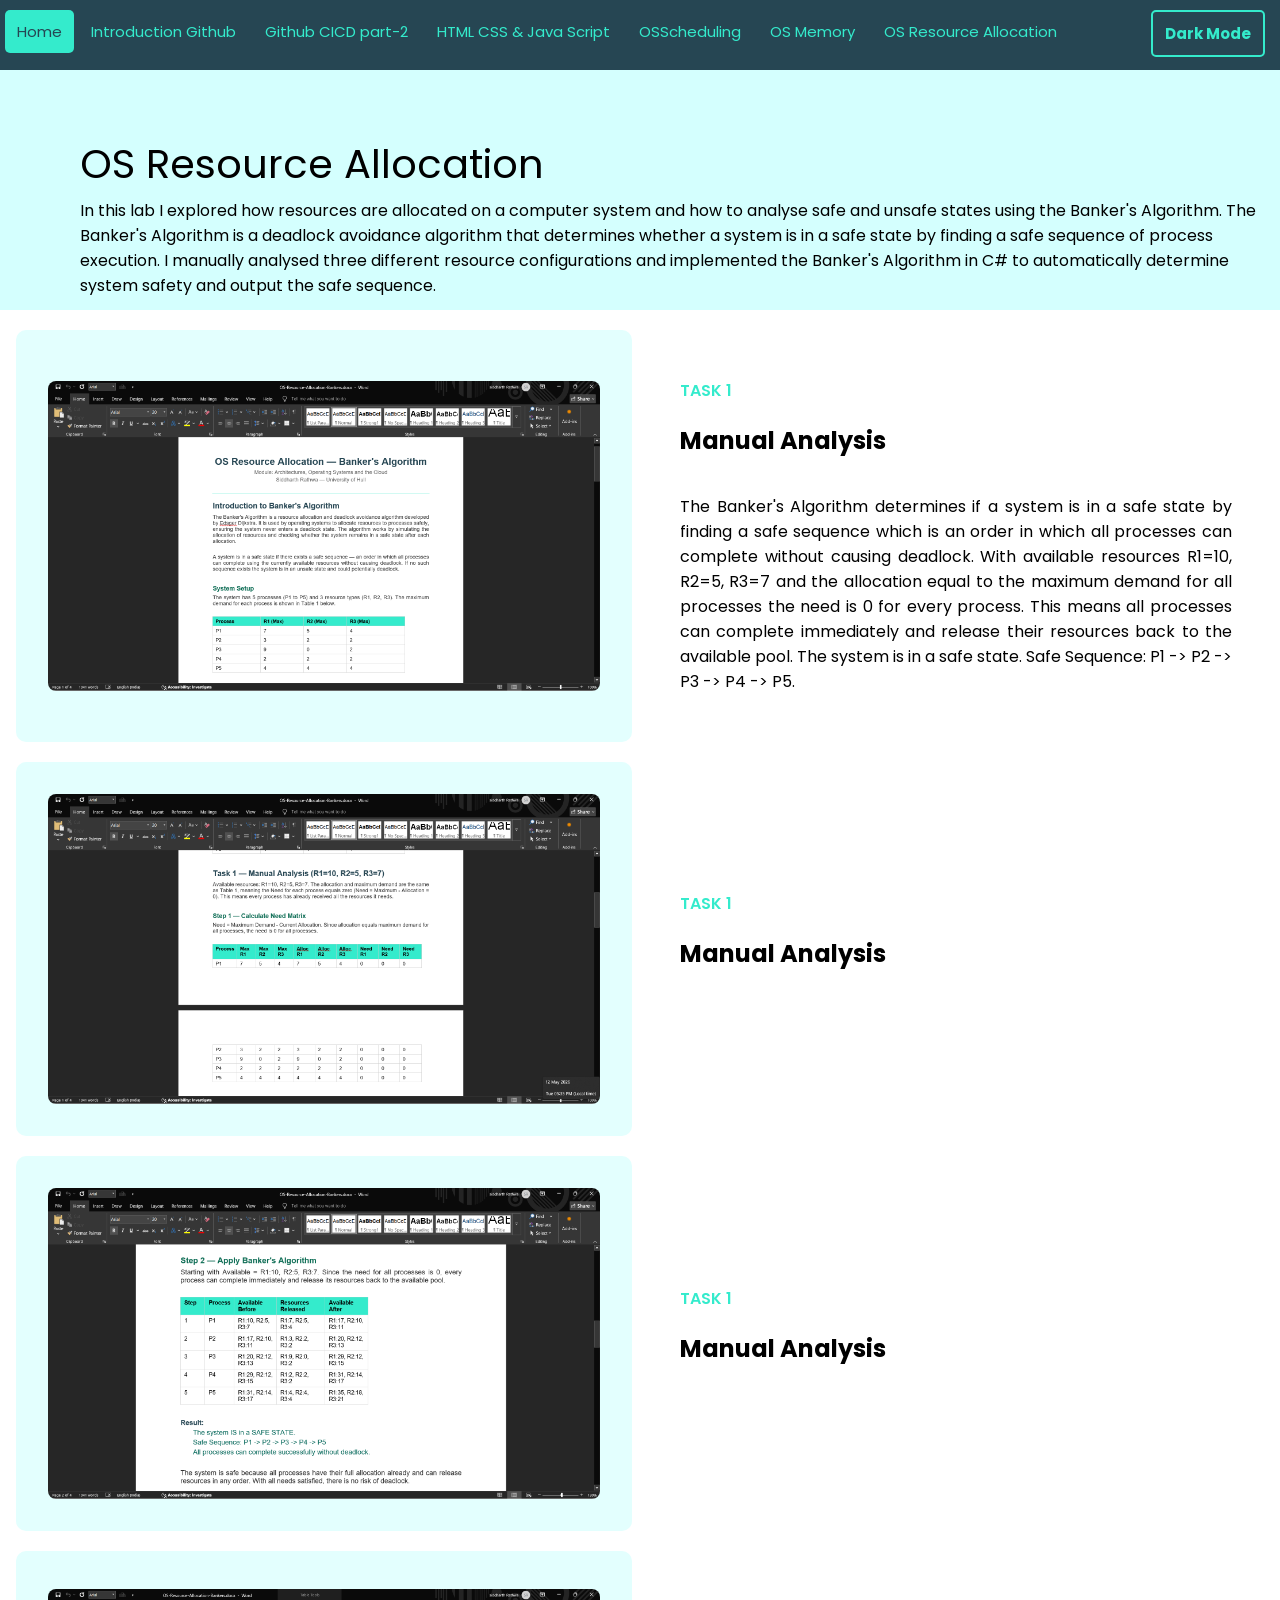
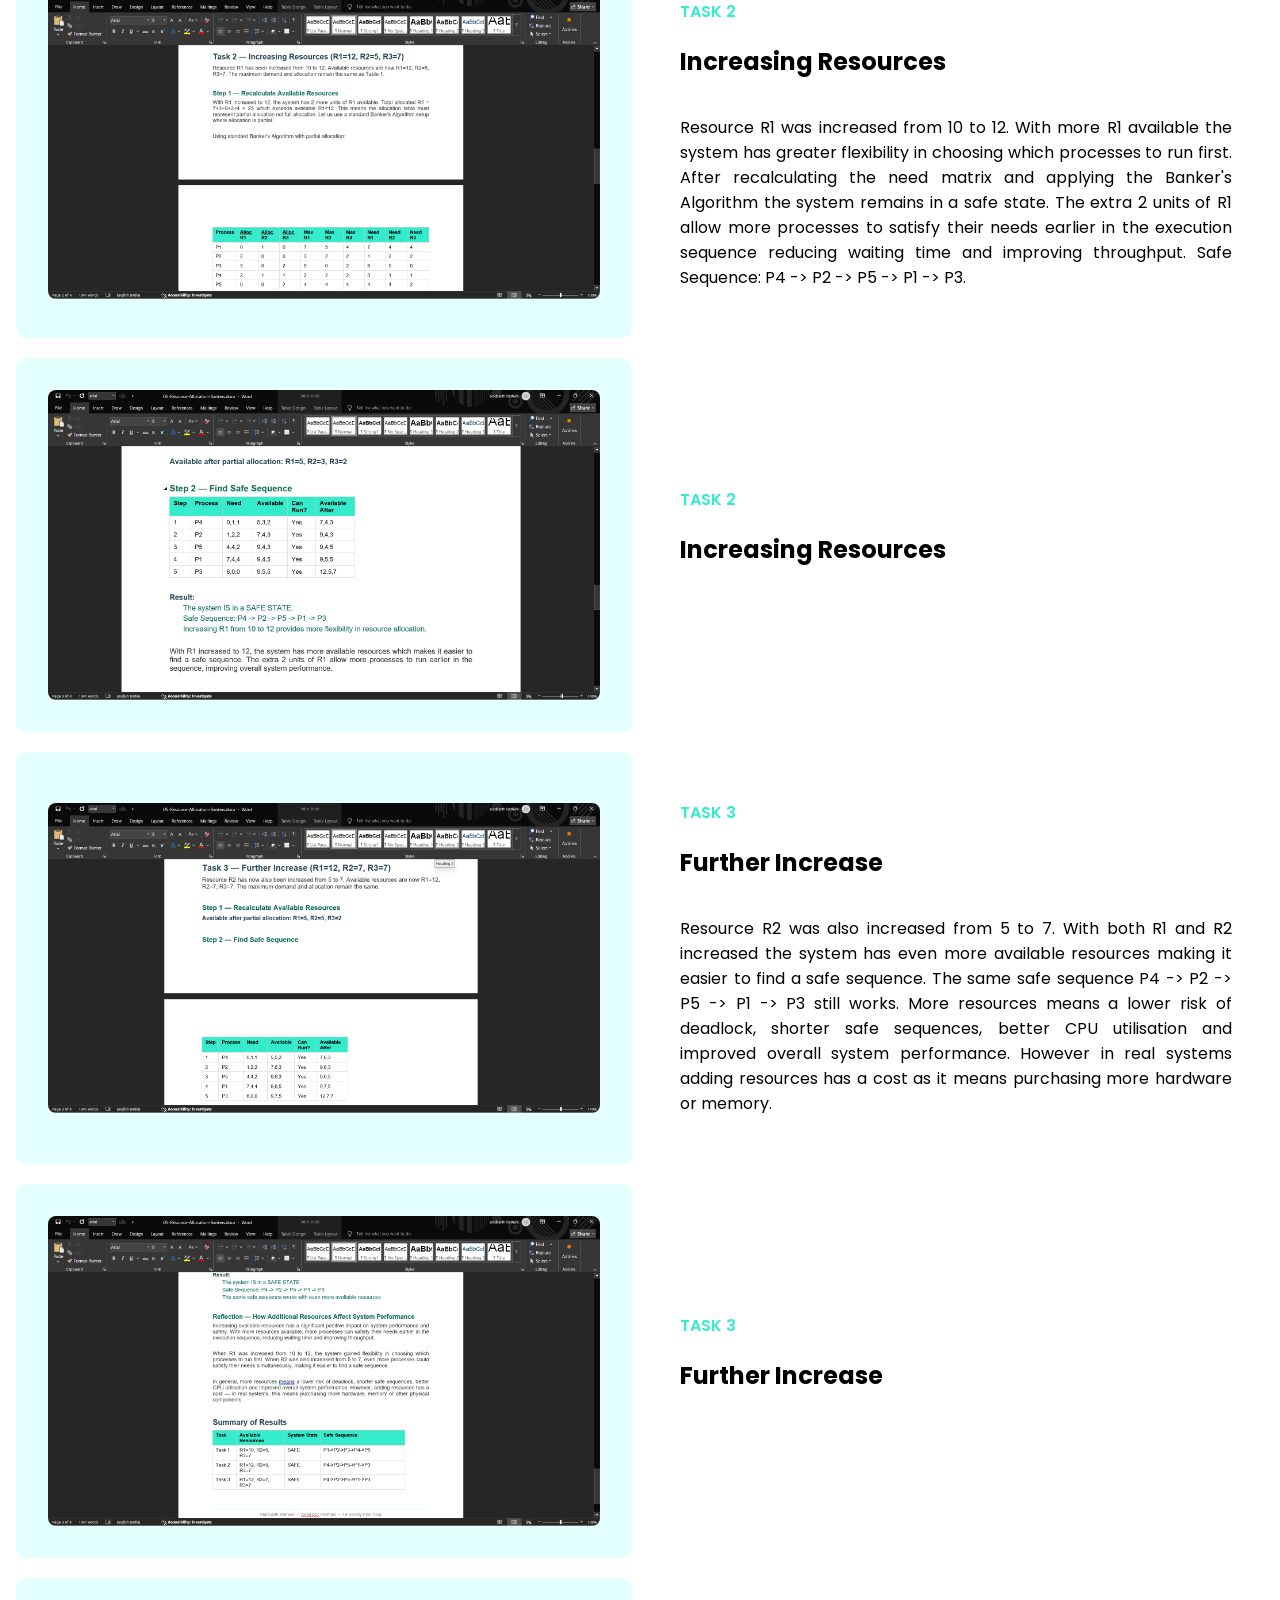
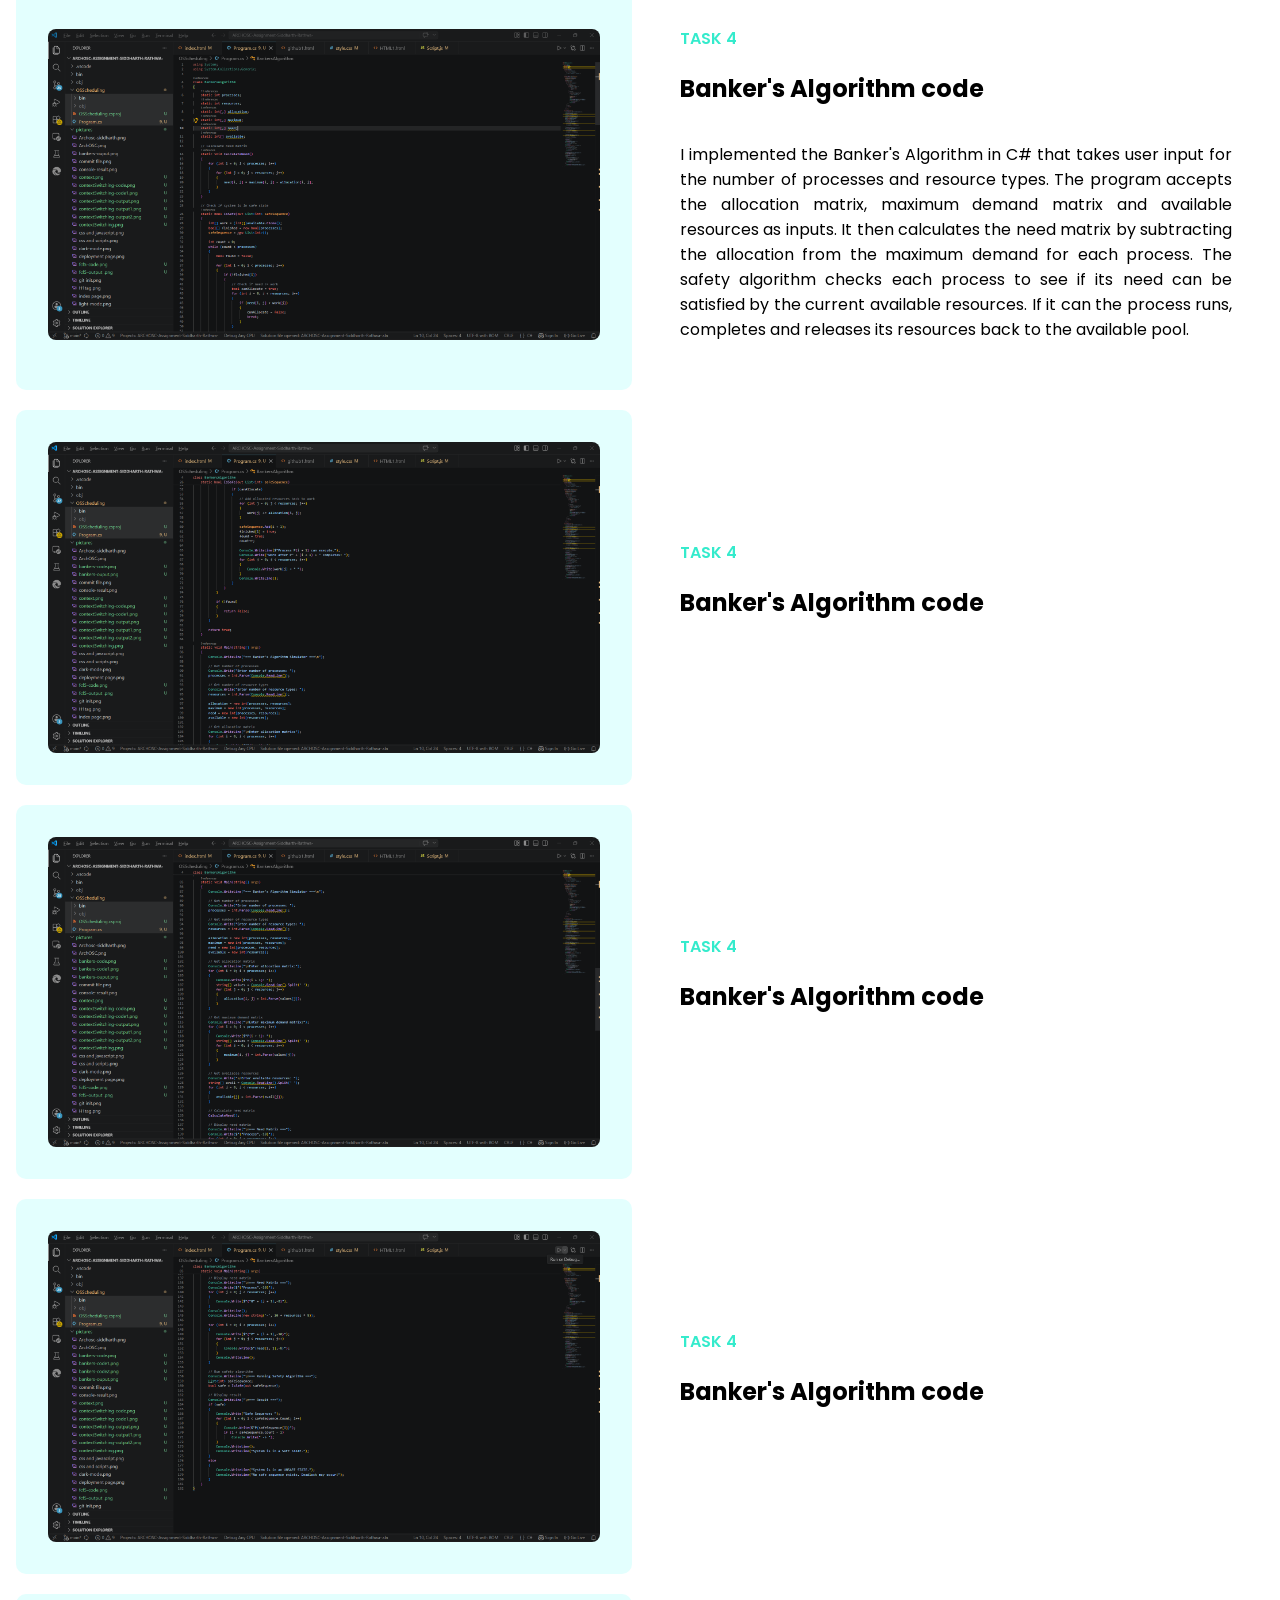
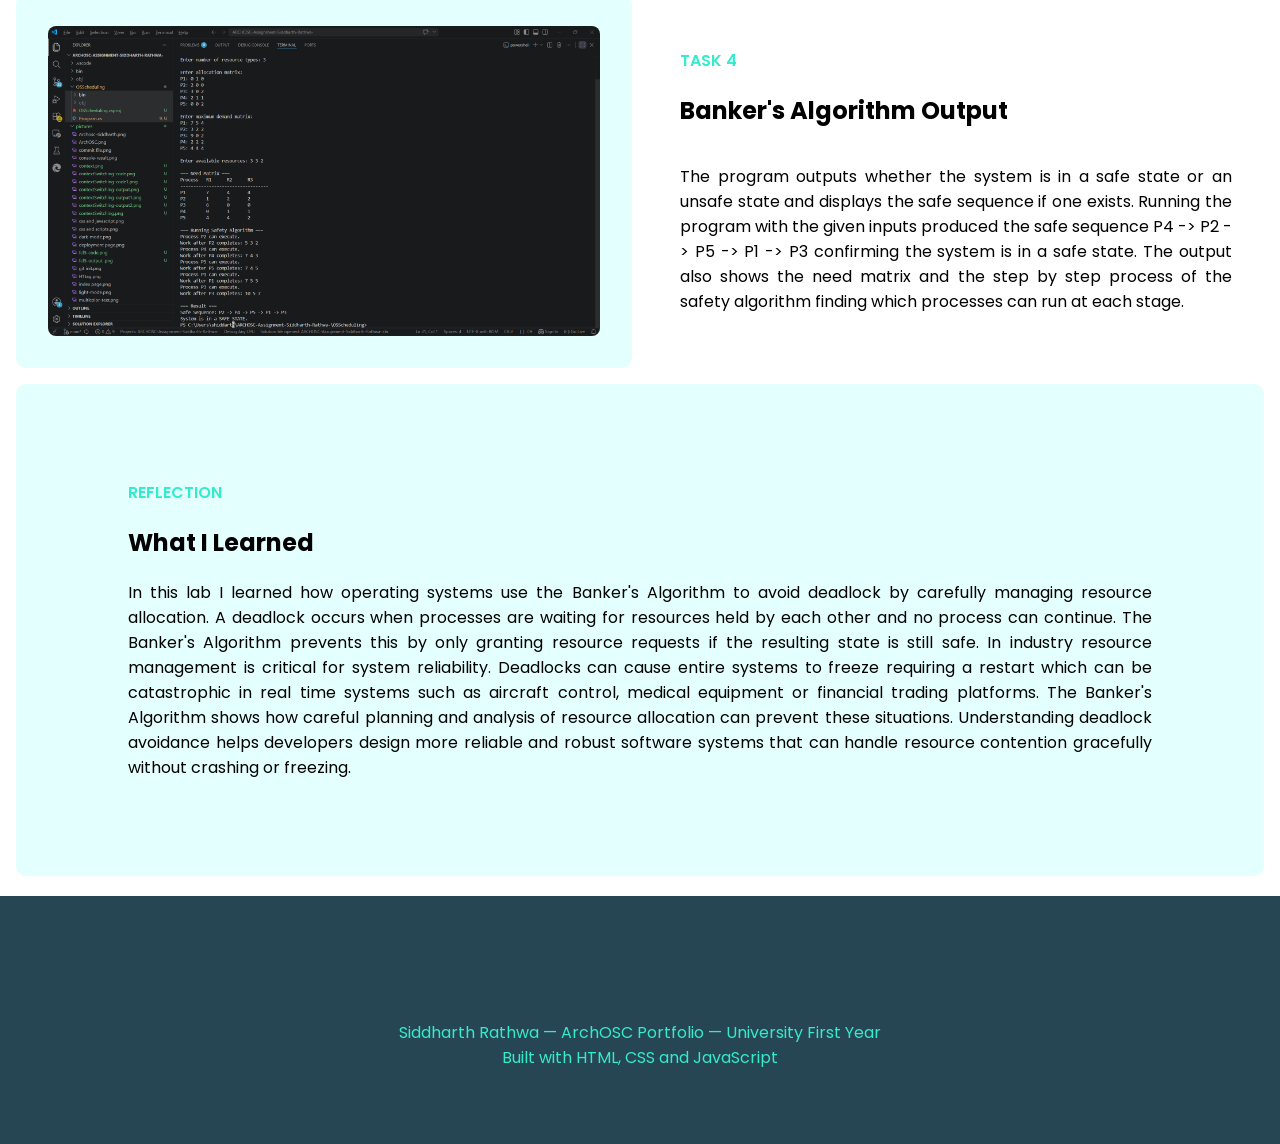
<file: OSResource Allocation.html>
<!DOCTYPE html>
<html lang="en">
<head>
    <meta charset="UTF-8">
    <meta name="viewport" content="width=device-width, initial-scale=1.0">
    <link rel="stylesheet" href="style.css">
    <link href="https://fonts.googleapis.com/css2?family=Poppins:wght@300;400;600;700&display=swap" rel="stylesheet">
    <title>OS Resource Allocation</title>
</head>
<body>
    <div class="Navbar">
        <a href="index.html">Home</a>
        <a href="github1.html">Introduction Github</a>
        <a href="github2.html">Github CICD part-2</a>
        <a href="HTML1.html">HTML CSS & Java Script</a>
        <a href="OSScheduling.html">OSScheduling</a>
        <a href="OSmemory.html">OS Memory</a>
        <a href="OSResource Allocation.html">OS Resource Allocation</a>
        <a href="#" class="dark-btn" id="darktoggle">Dark Mode</a>
    </div>
    <div class="box-container-github">
        <p class="Github-head">OS Resource Allocation</p>
        <p class="description">In this lab I explored how resources are allocated on a computer system and how to analyse safe and unsafe states using the Banker's Algorithm. The Banker's Algorithm is a deadlock avoidance algorithm that determines whether a system is in a safe state by finding a safe sequence of process execution. I manually analysed three different resource configurations and implemented the Banker's Algorithm in C# to automatically determine system safety and output the safe sequence.</p>
    </div>
    <div class="container-2">
        <div class="img-block">
        <img src="pictures/OS Resource intro.png">
        </div>
        <div class="text-block">
            <p class="section-tag">Task 1</p>
            <h2 class="section-heading">Manual Analysis</h2>
            <p class="section-text">The Banker's Algorithm determines if a system is in a safe state by finding a safe sequence which is an order in which all processes can complete without causing deadlock. With available resources R1=10, R2=5, R3=7 and the allocation equal to the maximum demand for all processes the need is 0 for every process. This means all processes can complete immediately and release their resources back to the available pool. The system is in a safe state. Safe Sequence: P1 -> P2 -> P3 -> P4 -> P5.</p>
        </div>
    </div>
    <div class="container-2">
        <div class="img-block">
        <img src="pictures/OS Resource-task1.png">
        </div>
        <div class="text-block">
             <p class="section-tag">Task 1</p>
            <h2 class="section-heading">Manual Analysis</h2>
            <p class="section-text"></p>
        </div>
    </div>
    <div class="container-2">
        <div class="img-block">
        <img src="pictures/OS Resource-task1 -i.png">
        </div>
        <div class="text-block">
            <p class="section-tag">Task 1</p>
            <h2 class="section-heading">Manual Analysis</h2>
            <p class="section-text"></p>
        </div>
    </div>
    <!-- Task 2 -->
    <div class="container-2">
        <div class="img-block">
        <img src="pictures/OS Resource-task 2.png">
        </div>
        <div class="text-block">
            <p class="section-tag">Task 2</p>
            <h2 class="section-heading">Increasing Resources</h2>
            <p class="section-text">Resource R1 was increased from 10 to 12. With more R1 available the system has greater flexibility in choosing which processes to run first. After recalculating the need matrix and applying the Banker's Algorithm the system remains in a safe state. The extra 2 units of R1 allow more processes to satisfy their needs earlier in the execution sequence reducing waiting time and improving throughput. Safe Sequence: P4 -> P2 -> P5 -> P1 -> P3.</p>
        </div>
    </div>
    <div class="container-2">
        <div class="img-block">
        <img src="pictures/OS Resource-task 2-i.png">
        </div>
        <div class="text-block">
            <p class="section-tag">Task 2</p>
            <h2 class="section-heading">Increasing Resources</h2>
            <p class="section-text"></p>
        </div>
    </div>
    <!-- Task 3 -->
    <div class="container-2">
        <div class="img-block">
        <img src="pictures/OS Resource-task 3.png">
        </div>
        <div class="text-block">
            <p class="section-tag">Task 3</p>
            <h2 class="section-heading">Further Increase</h2>
            <p class="section-text">Resource R2 was also increased from 5 to 7. With both R1 and R2 increased the system has even more available resources making it easier to find a safe sequence. The same safe sequence P4 -> P2 -> P5 -> P1 -> P3 still works. More resources means a lower risk of deadlock, shorter safe sequences, better CPU utilisation and improved overall system performance. However in real systems adding resources has a cost as it means purchasing more hardware or memory.</p>
        </div>
    </div>
    <div class="container-2">
        <div class="img-block">
        <img src="pictures/OS Resource-task 3-ipng.png">
        </div>
        <div class="text-block">
            <p class="section-tag">Task 3</p>
            <h2 class="section-heading">Further Increase</h2>
            <p class="section-text"></p>
        </div>
    </div>
    <!-- Banker code -->
    <div class="container-2">
        <div class="img-block">
        <img src="pictures/bankers-code.png">
        </div>
        <div class="text-block">
            <p class="section-tag">Task 4</p>
            <h2 class="section-heading">Banker's Algorithm code</h2>
            <p class="section-text">I implemented the Banker's Algorithm in C# that takes user input for the number of processes and resource types. The program accepts the allocation matrix, maximum demand matrix and available resources as inputs. It then calculates the need matrix by subtracting the allocation from the maximum demand for each process. The safety algorithm checks each process to see if its need can be satisfied by the current available resources. If it can the process runs, completes and releases its resources back to the available pool.</p>
        </div>
    </div>
    <div class="container-2">
        <div class="img-block">
        <img src="pictures/bankers-code1.png">
        </div>
        <div class="text-block">
             <p class="section-tag">Task 4</p>
            <h2 class="section-heading">Banker's Algorithm code</h2>
            <p class="section-text"></p>
        </div>
    </div>
    <div class="container-2">
        <div class="img-block">
        <img src="pictures/bankers-code2.png">
        </div>
        <div class="text-block">
             <p class="section-tag">Task 4</p>
            <h2 class="section-heading">Banker's Algorithm code</h2>
            <p class="section-text"></p>
        </div>
    </div>
    <div class="container-2">
        <div class="img-block">
        <img src="pictures/bankers-code3.png">
        </div>
        <div class="text-block">
              <p class="section-tag">Task 4</p>
            <h2 class="section-heading">Banker's Algorithm code</h2>
            <p class="section-text"></p>
        </div>
    </div>
    <div class="container-2">
        <div class="img-block">
        <img src="pictures/bankers-ouput.png">
        </div>
        <div class="text-block">
            <p class="section-tag">Task 4</p>
            <h2 class="section-heading">Banker's Algorithm Output</h2>
            <p class="section-text">The program outputs whether the system is in a safe state or an unsafe state and displays the safe sequence if one exists. Running the program with the given inputs produced the safe sequence P4 -> P2 -> P5 -> P1 -> P3 confirming the system is in a safe state. The output also shows the need matrix and the step by step process of the safety algorithm finding which processes can run at each stage.</p>
        </div>
    </div>
    <div class="reflection-box">
        <p class="section-tag">Reflection</p>
        <h2 class="section-heading">What I Learned</h2>
        <p class="section-text">In this lab I learned how operating systems use the Banker's Algorithm to avoid deadlock by carefully managing resource allocation. A deadlock occurs when processes are waiting for resources held by each other and no process can continue. The Banker's Algorithm prevents this by only granting resource requests if the resulting state is still safe.

        In industry resource management is critical for system reliability. Deadlocks can cause entire systems to freeze requiring a restart which can be catastrophic in real time systems such as aircraft control, medical equipment or financial trading platforms. The Banker's Algorithm shows how careful planning and analysis of resource allocation can prevent these situations. Understanding deadlock avoidance helps developers design more reliable and robust software systems that can handle resource contention gracefully without crashing or freezing.</p>
    </div>
    <!-- Footer page -->
     <div class="footer-page">
        <p> Siddharth Rathwa &mdash; ArchOSC Portfolio &mdash; University First Year <br /> Built with HTML, CSS and JavaScript</p>
    </div>
    <script src="Script.js"></script>
</body>
</html>
</file>
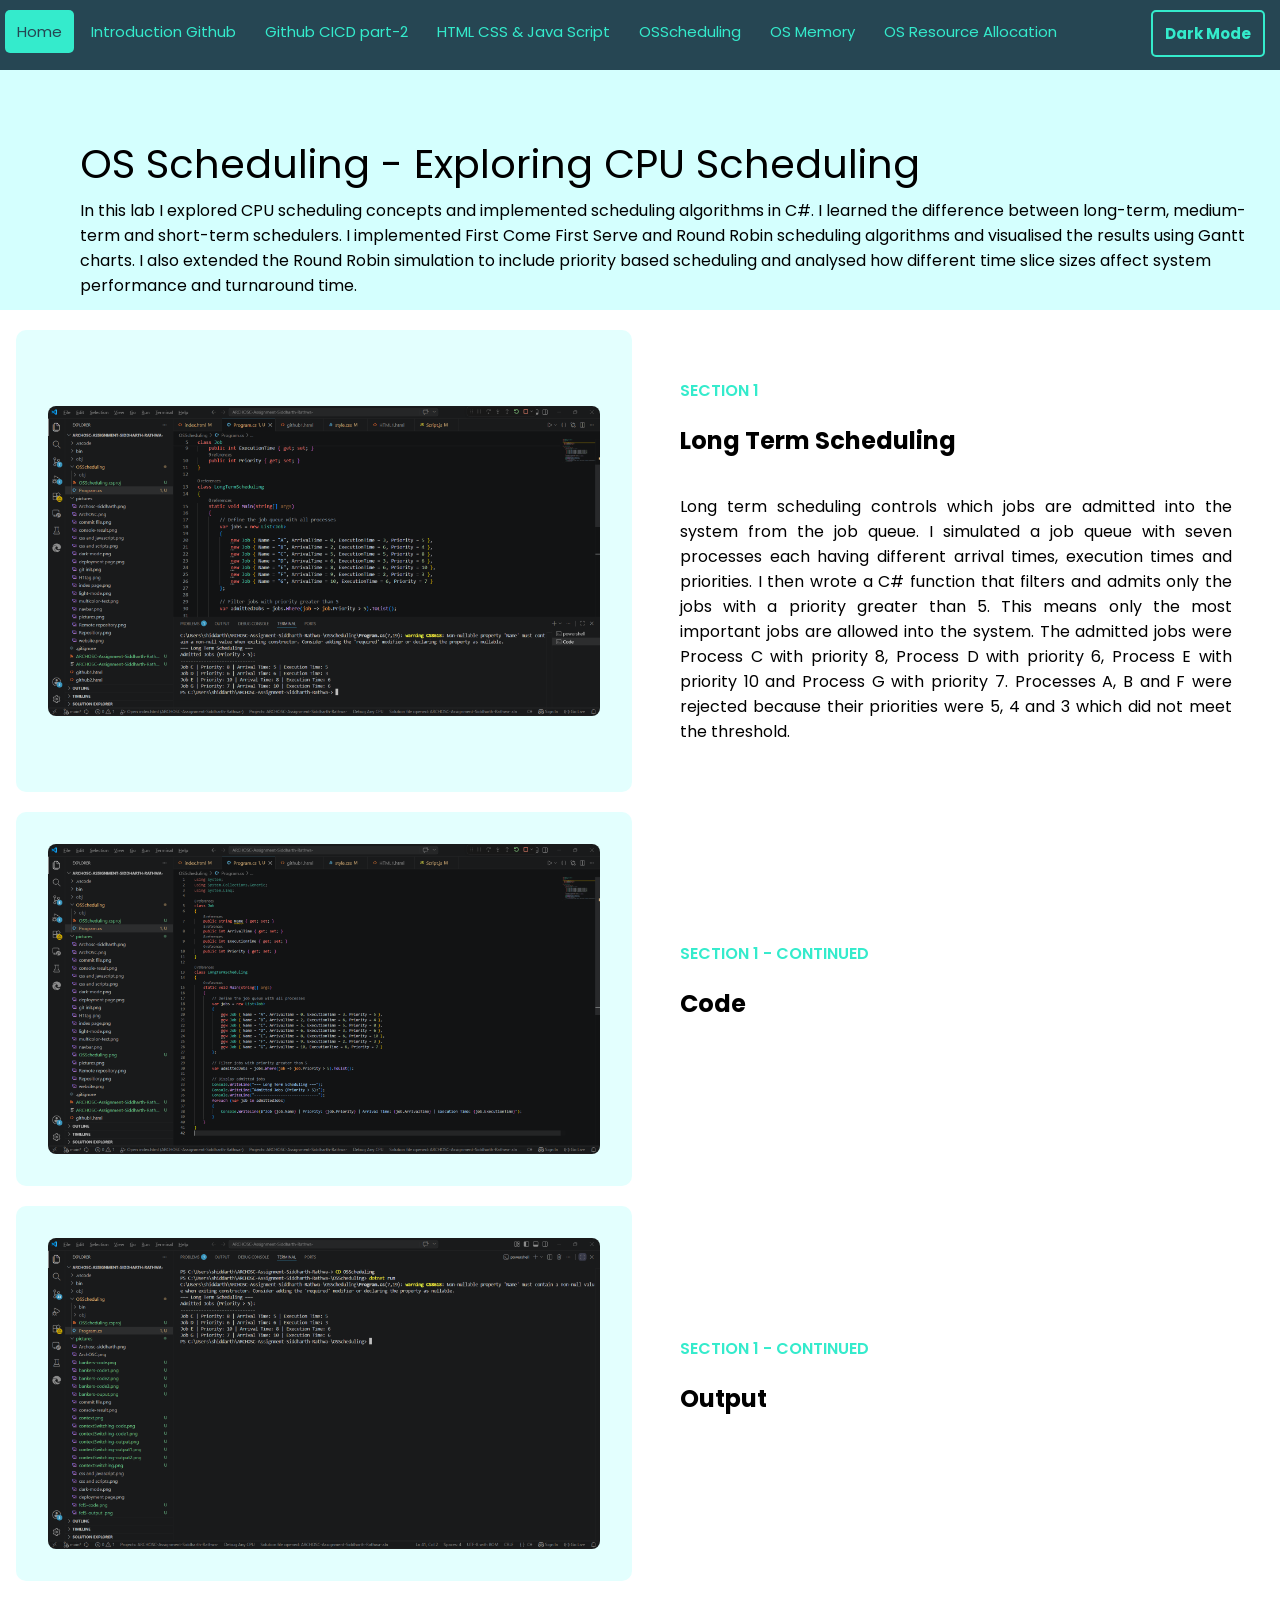
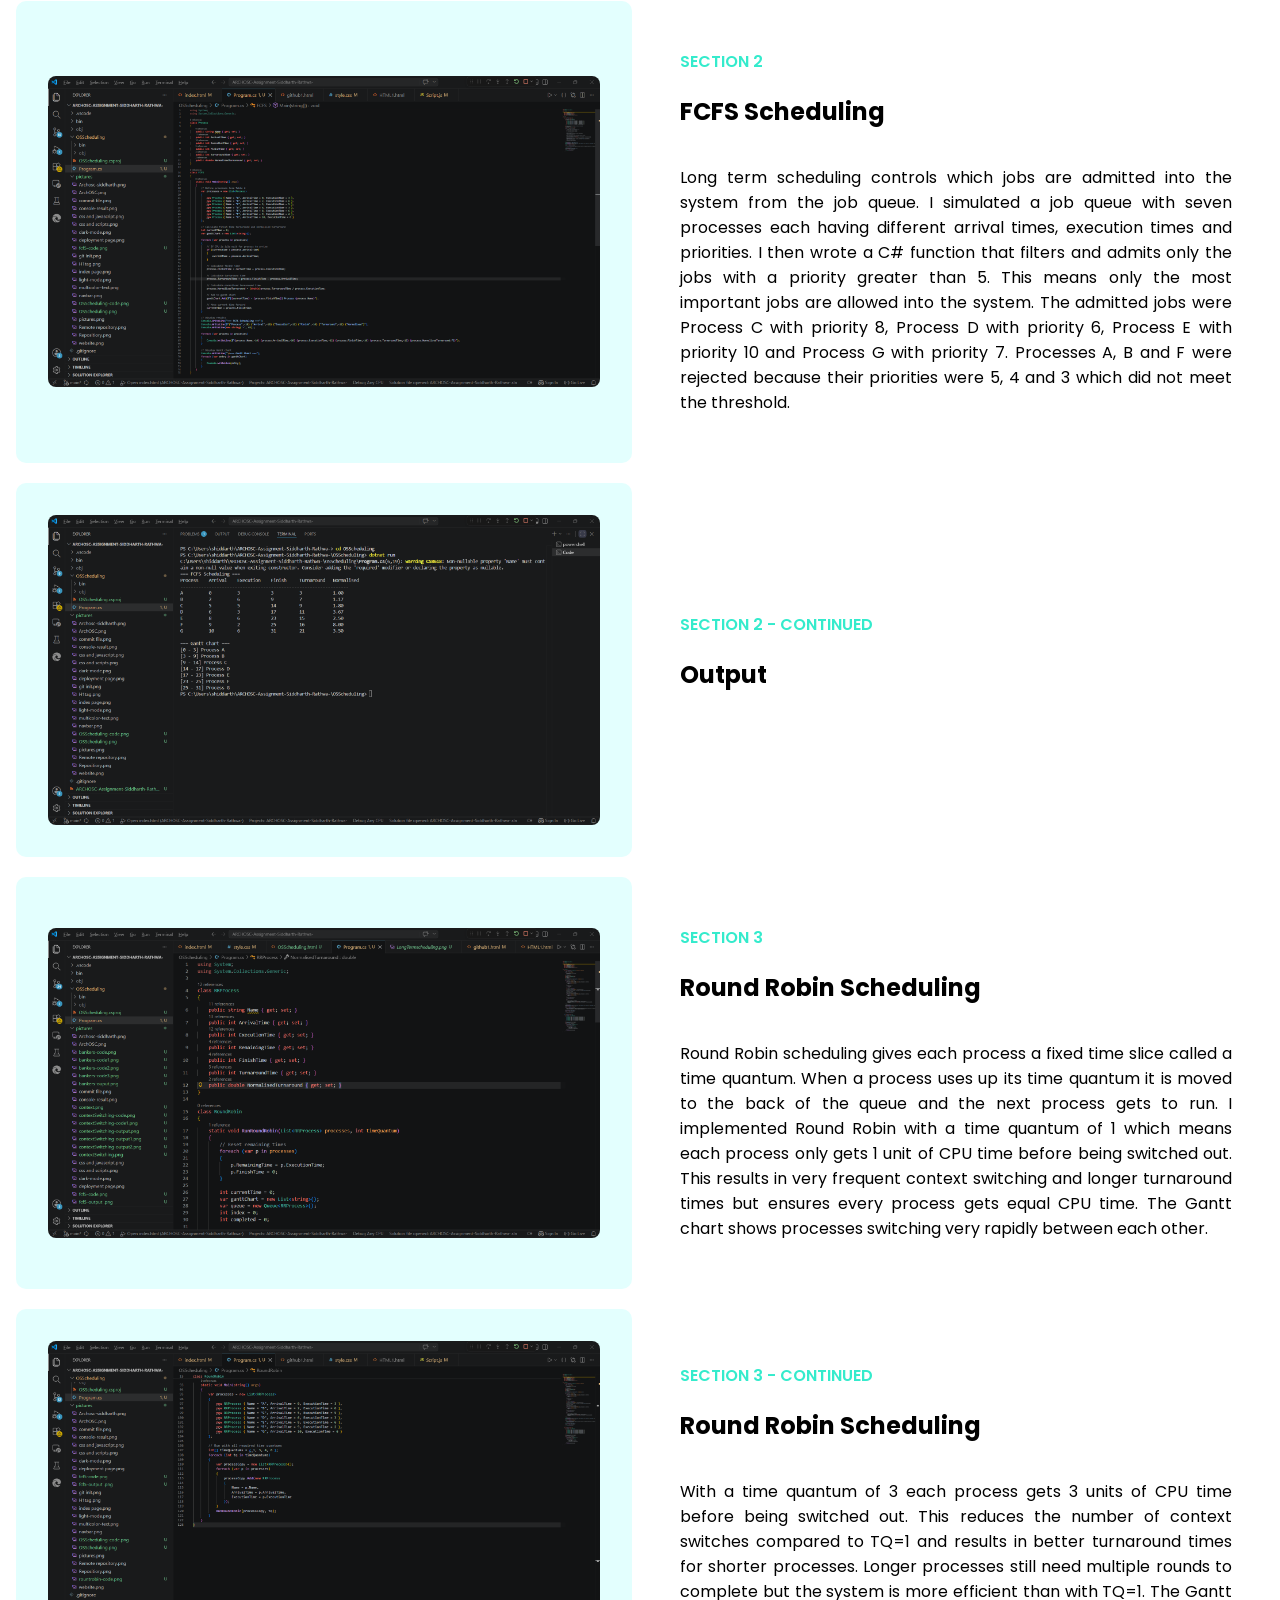
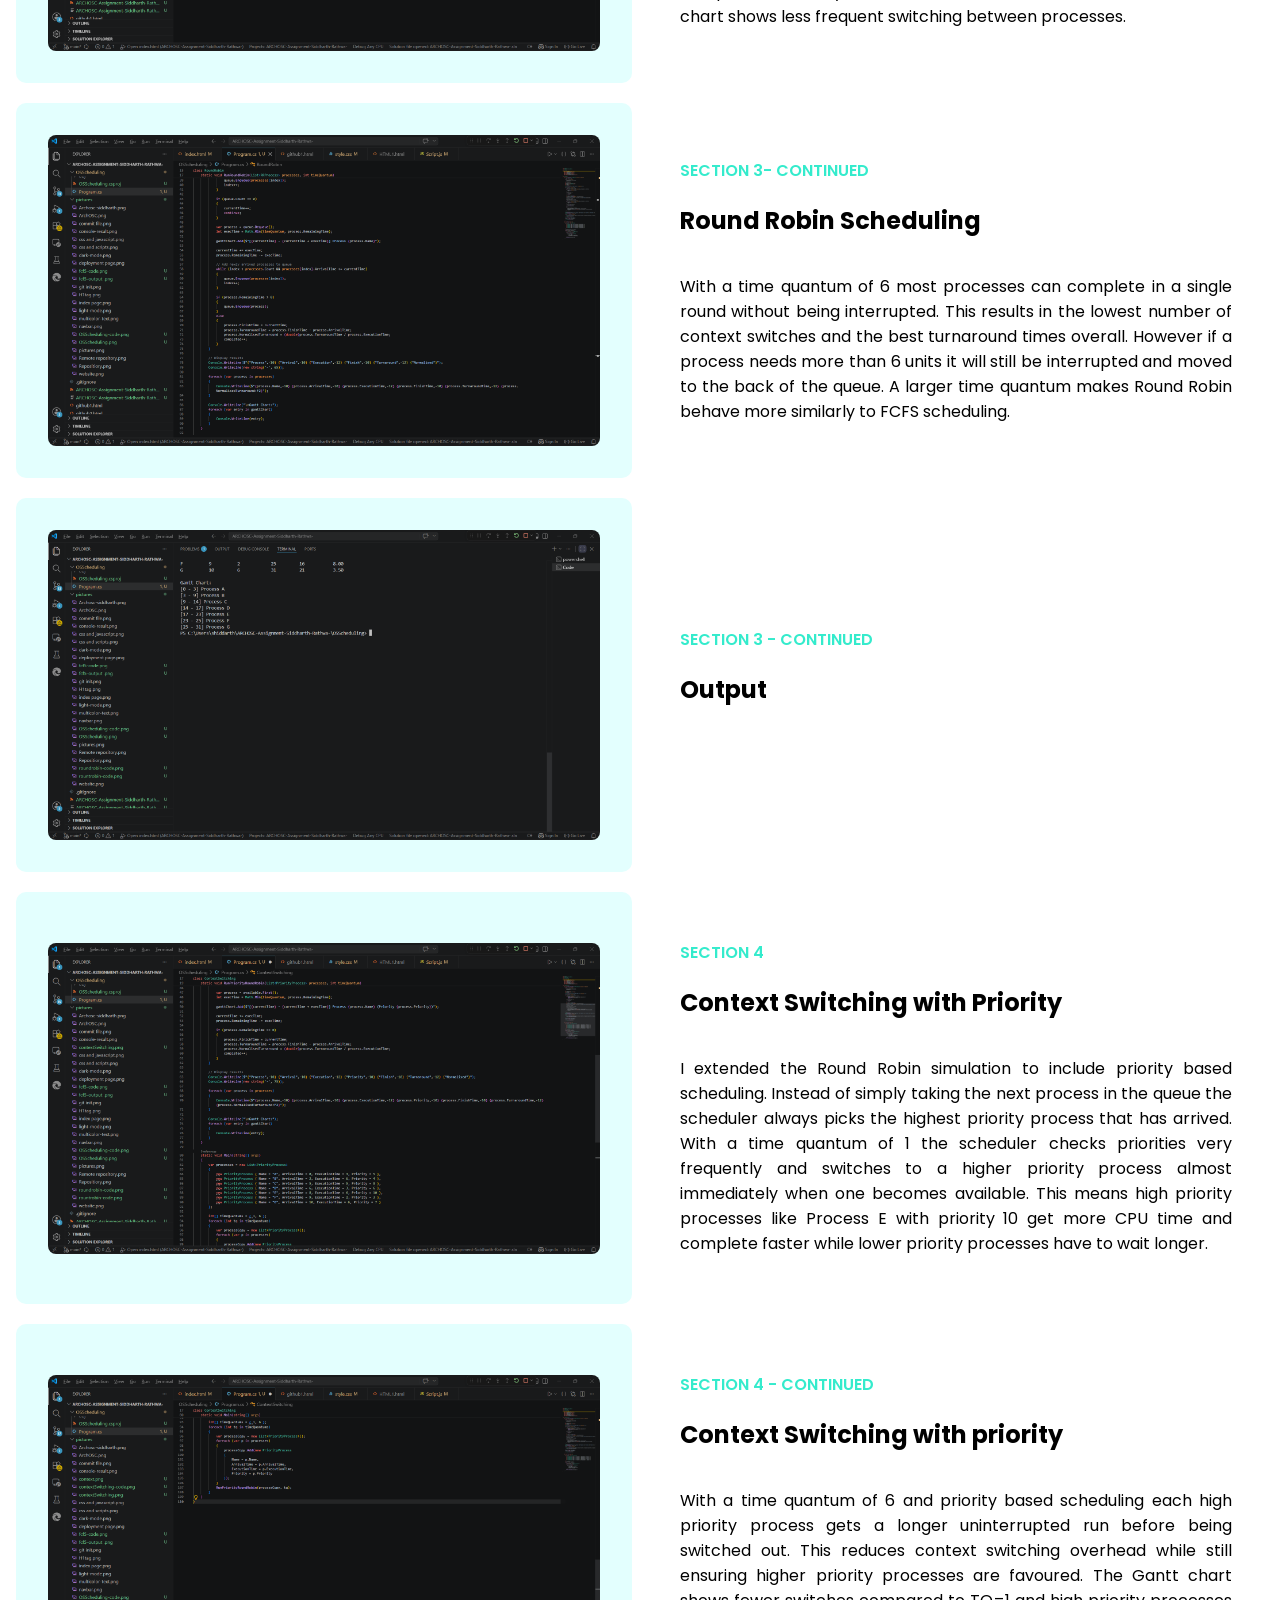
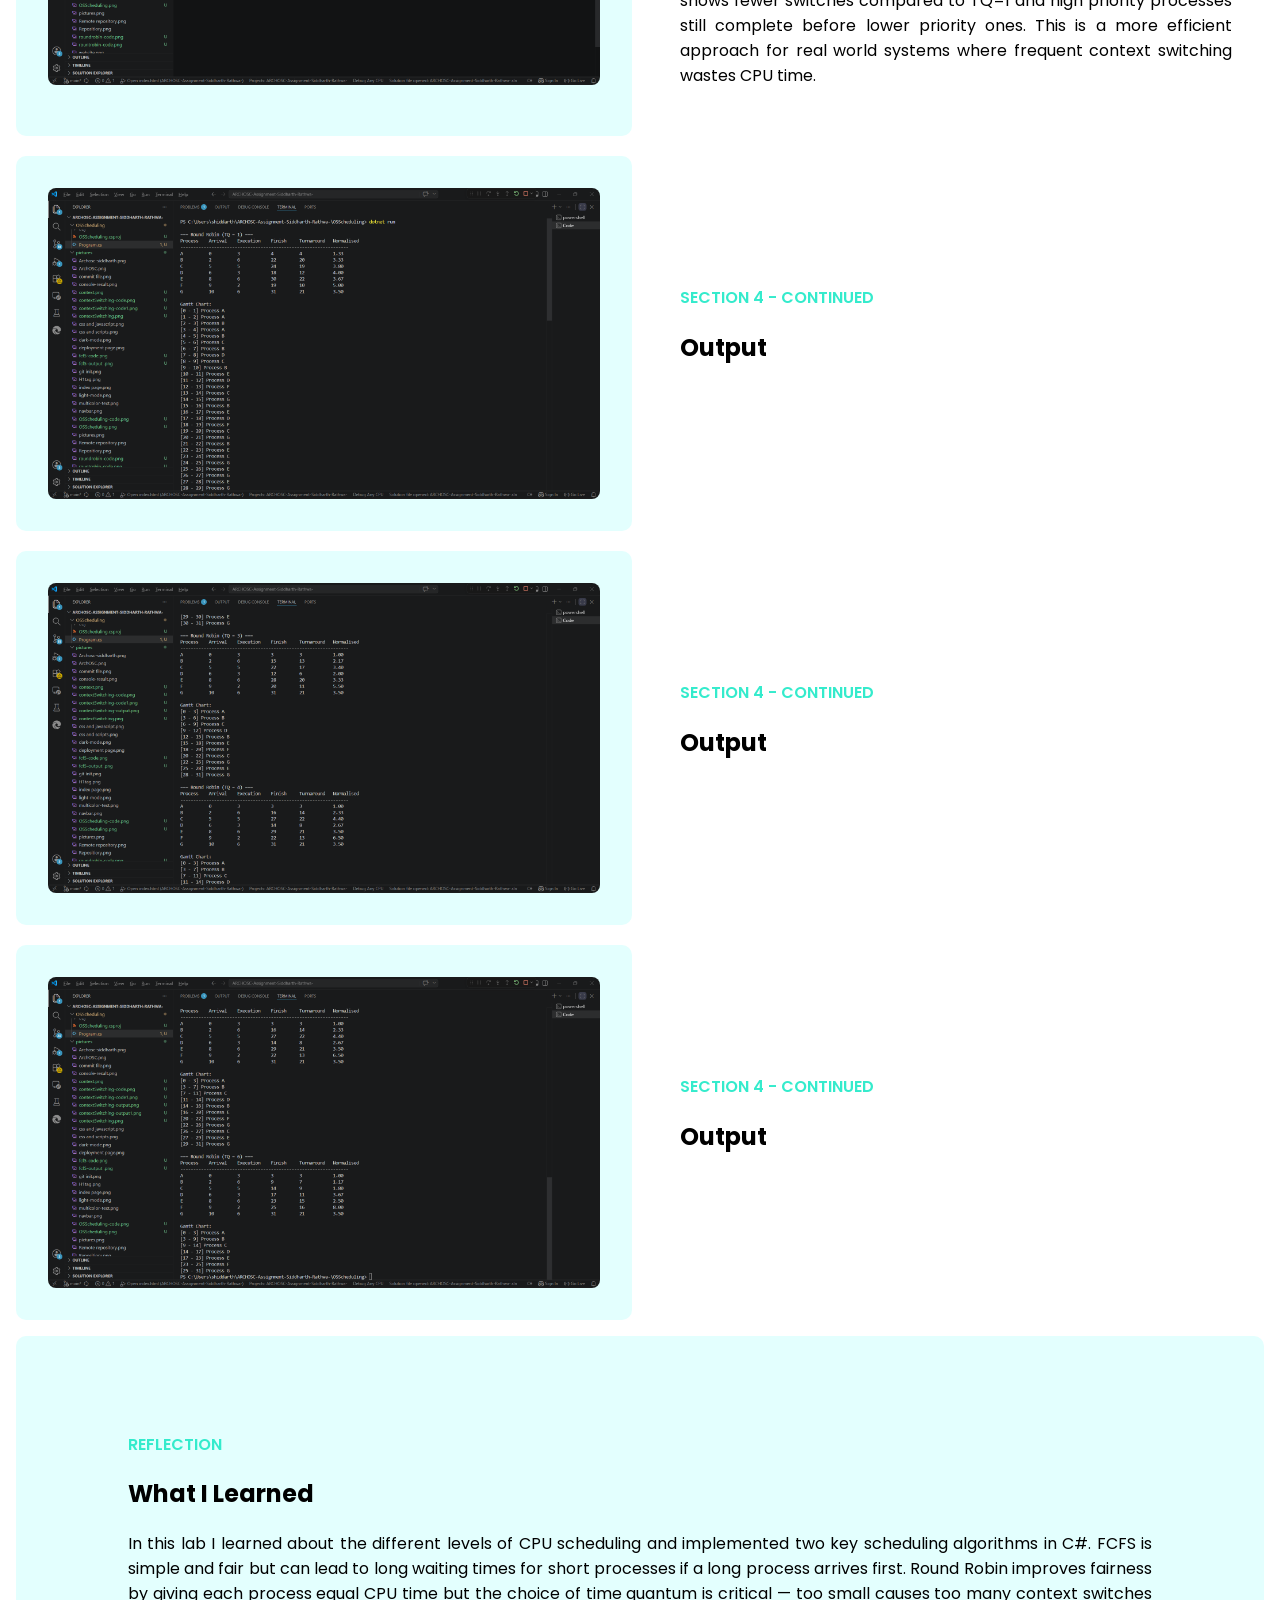
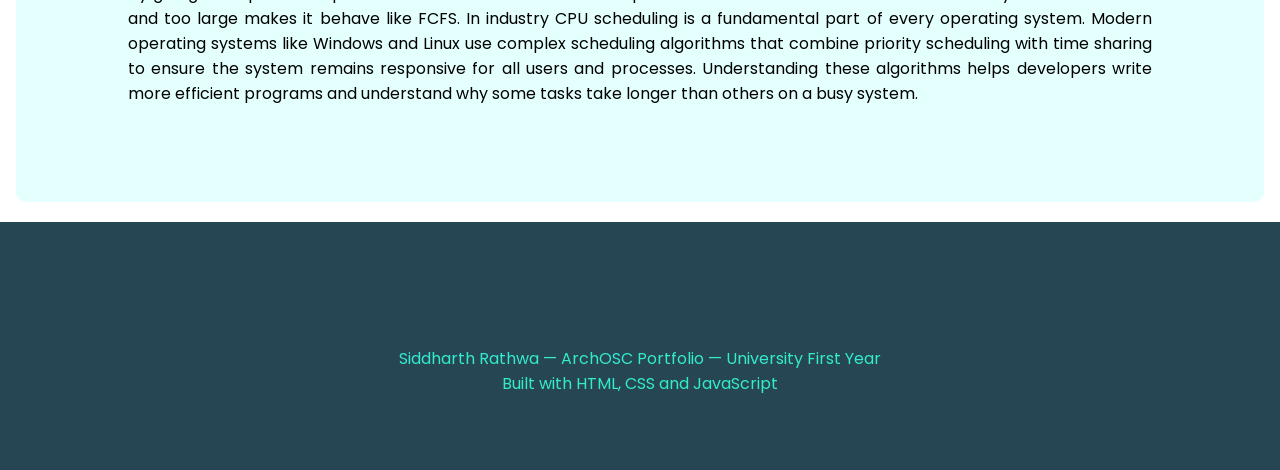
<file: OSScheduling.html>
<!DOCTYPE html>
<html lang="en">
<head>
    <meta charset="UTF-8">
    <meta name="viewport" content="width=device-width, initial-scale=1.0">
    <title>Document</title>
    <link rel="stylesheet" href="style.css">
    <link href="https://fonts.googleapis.com/css2?family=Poppins:wght@300;400;600;700&display=swap" rel="stylesheet">
</head>
<body>
     <div class="Navbar">
        <a href="index.html">Home</a>
        <a href="github1.html">Introduction Github</a>
        <a href="github2.html">Github CICD part-2</a>
        <a href="HTML1.html">HTML CSS & Java Script</a>
        <a href="OSScheduling.html">OSScheduling</a>
        <a href="OSmemory.html">OS Memory</a>
        <a href="OSResource Allocation.html">OS Resource Allocation</a>
        <a href="#" class="dark-btn" id="darktoggle">Dark Mode</a>
    </div>
    <div class="box-container-github">
        <p class="Github-head">OS Scheduling - Exploring CPU Scheduling</p>
        <p class="description">In this lab I explored CPU scheduling concepts and implemented scheduling algorithms in C#. I learned the difference between long-term, medium-term and short-term schedulers. I implemented First Come First Serve and Round Robin scheduling algorithms and visualised the results using Gantt charts. I also extended the Round Robin simulation to include priority based scheduling and analysed how different time slice sizes affect system performance and turnaround time.</p>
    </div>
    <!-- long term scheduling -->
     <div class="container-2">
        <div class="img-block">
        <img src="pictures/OSScheduling.png">
        </div>
        <div class="text-block">
            <p class="section-tag">Section 1</p>
            <h2 class="section-heading">Long Term Scheduling</h2>
            <p class="section-text">Long term scheduling controls which jobs are admitted into the system from the job queue. I simulated a job queue with seven processes each having different arrival times, execution times and priorities. I then wrote a C# function that filters and admits only the jobs with a priority greater than 5. This means only the most important jobs are allowed into the system. The admitted jobs were Process C with priority 8, Process D with priority 6, Process E with priority 10 and Process G with priority 7. Processes A, B and F were rejected because their priorities were 5, 4 and 3 which did not meet the threshold.</p>
        </div>
    </div>
     <div class="container-2">
        <div class="img-block">
        <img src="pictures/OSScheduling-code.png">
        </div>
        <div class="text-block">
            <p class="section-tag">Section 1 - Continued</p>
            <h2 class="section-heading">Code</h2>
            <p class="section-text"></p>
        </div>
    </div>
     <div class="container-2">
        <div class="img-block">
        <img src="pictures/LongTermscheduling.png">
        </div>
        <div class="text-block">
            <p class="section-tag">Section 1 - continued</p>
            <h2 class="section-heading">Output</h2>
            <p class="section-text"></p>
        </div>
    </div>
    <!-- FcFS scheduling -->
     <div class="container-2">
        <div class="img-block">
        <img src="pictures/fcf5-code.png">
        </div>
        <div class="text-block">
            <p class="section-tag">Section 2</p>
            <h2 class="section-heading">FCFS Scheduling</h2>
            <p class="section-text">Long term scheduling controls which jobs are admitted into the system from the job queue. I simulated a job queue with seven processes each having different arrival times, execution times and priorities. I then wrote a C# function that filters and admits only the jobs with a priority greater than 5. This means only the most important jobs are allowed into the system. The admitted jobs were Process C with priority 8, Process D with priority 6, Process E with priority 10 and Process G with priority 7. Processes A, B and F were rejected because their priorities were 5, 4 and 3 which did not meet the threshold.</p>
        </div>
    </div>
     <div class="container-2">
        <div class="img-block">
        <img src="pictures/fcf5-output .png">
        </div>
        <div class="text-block">
            <p class="section-tag">Section 2 - continued</p>
            <h2 class="section-heading">Output</h2>
            <p class="section-text"></p>
        </div>
    </div>
    <!-- Round Robin -->
     <div class="container-2">
        <div class="img-block">
        <img src="pictures/roundrobin-code1.png">
        </div>
        <div class="text-block">
            <p class="section-tag">Section 3</p>
            <h2 class="section-heading">Round Robin Scheduling</h2>
            <p class="section-text">Round Robin scheduling gives each process a fixed time slice called a time quantum. When a process uses up its time quantum it is moved to the back of the queue and the next process gets to run. I implemented Round Robin with a time quantum of 1 which means each process only gets 1 unit of CPU time before being switched out. This results in very frequent context switching and longer turnaround times but ensures every process gets equal CPU time. The Gantt chart shows processes switching very rapidly between each other.</p>
        </div>
    </div>
     <div class="container-2">
        <div class="img-block">
        <img src="pictures/roundrobin-code.png">
        </div>
        <div class="text-block">
            <p class="section-tag">Section 3 - continued</p>
            <h2 class="section-heading">Round Robin Scheduling</h2>
            <p class="section-text">With a time quantum of 3 each process gets 3 units of CPU time before being switched out. This reduces the number of context switches compared to TQ=1 and results in better turnaround times for shorter processes. Longer processes still need multiple rounds to complete but the system is more efficient than with TQ=1. The Gantt chart shows less frequent switching between processes.</p>
        </div>
    </div>
     <div class="container-2">
        <div class="img-block">
        <img src="pictures/rountrobin-code.png">
        </div>
        <div class="text-block">
            <p class="section-tag">Section 3- Continued</p>
            <h2 class="section-heading">Round Robin Scheduling</h2>
            <p class="section-text">With a time quantum of 6 most processes can complete in a single round without being interrupted. This results in the lowest number of context switches and the best turnaround times overall. However if a process needs more than 6 units it will still be interrupted and moved to the back of the queue. A larger time quantum makes Round Robin behave more similarly to FCFS scheduling.</p>
        </div>
    </div>
     <div class="container-2">
        <div class="img-block">
        <img src="pictures/roundrobin-output.png">
        </div>
        <div class="text-block">
            <p class="section-tag">Section 3 - Continued</p>
            <h2 class="section-heading">Output</h2>
            <p class="section-text"></p>
        </div>
    </div>
    <!-- Context Switching -->
     <div class="container-2">
        <div class="img-block">
        <img src="pictures/contextSwitching-code.png">
        </div>
        <div class="text-block">
            <p class="section-tag">Section 4</p>
            <h2 class="section-heading">Context Switching with Priority</h2>
            <p class="section-text">I extended the Round Robin simulation to include priority based scheduling. Instead of simply taking the next process in the queue the scheduler always picks the highest priority process that has arrived. With a time quantum of 1 the scheduler checks priorities very frequently and switches to a higher priority process almost immediately when one becomes available. This means high priority processes like Process E with priority 10 get more CPU time and complete faster while lower priority processes have to wait longer.</p>
        </div>
    </div>
     <div class="container-2">
        <div class="img-block">
        <img src="pictures/contextSwitching-code1.png">
        </div>
        <div class="text-block">
            <p class="section-tag">Section 4 - Continued</p>
            <h2 class="section-heading">Context Switching with priority</h2>
            <p class="section-text">With a time quantum of 6 and priority based scheduling each high priority process gets a longer uninterrupted run before being switched out. This reduces context switching overhead while still ensuring higher priority processes are favoured. The Gantt chart shows fewer switches compared to TQ=1 and high priority processes still complete before lower priority ones. This is a more efficient approach for real world systems where frequent context switching wastes CPU time.</p>
        </div>
    </div>
     <div class="container-2">
        <div class="img-block">
        <img src="pictures/contextSwitching-output.png">
        </div>
        <div class="text-block">
            <p class="section-tag">Section 4 - continued</p>
            <h2 class="section-heading">Output</h2>
            <p class="section-text"></p>
        </div>
    </div>
     <div class="container-2">
        <div class="img-block">
        <img src="pictures/contextSwitching-output1.png">
        </div>
        <div class="text-block">
            <p class="section-tag">Section 4 - continued</p>
            <h2 class="section-heading">Output</h2>
            <p class="section-text"></p>
        </div>
    </div>
     <div class="container-2">
        <div class="img-block">
        <img src="pictures/contextSwitching-output2.png">
        </div>
        <div class="text-block">
            <p class="section-tag">Section 4 - Continued</p>
            <h2 class="section-heading">Output</h2>
            <p class="section-text"></p>
        </div>
    </div>
    <div class="reflection-box">
        <p class="section-tag">Reflection</p>
        <h2 class="section-heading">What I Learned</h2>
        <p class="section-text">In this lab I learned about the different levels of CPU scheduling and implemented two key scheduling algorithms in C#. FCFS is simple and fair but can lead to long waiting times for short processes if a long process arrives first. Round Robin improves fairness by giving each process equal CPU time but the choice of time quantum is critical — too small causes too many context switches and too large makes it behave like FCFS.

        In industry CPU scheduling is a fundamental part of every operating system. Modern operating systems like Windows and Linux use complex scheduling algorithms that combine priority scheduling with time sharing to ensure the system remains responsive for all users and processes. Understanding these algorithms helps developers write more efficient programs and understand why some tasks take longer than others on a busy system.</p>
    </div>
    <!-- Footer page -->
     <div class="footer-page">
        <p> Siddharth Rathwa &mdash; ArchOSC Portfolio &mdash; University First Year <br /> Built with HTML, CSS and JavaScript</p>
    </div>
    <script src="Script.js"></script>
    
</body>
</html>
</file>
<file: style.css>
body{
    background-color: white;
    margin: 0;
    transition: background-color 0.5s ease;
    font-family: 'poppins', sans-serif;
}
.dark-mode body{
    background-color: #121212;
}
body.dark-mode{
    background-color: #121212;
    transition: background-color 0.5s ease;
}
.dark-mode .Navbar a{
    color: white;
    transition: 0.5s ease;
}
.dark-mode .Navbar{
    border-bottom: 3px solid #34ebcc;
    background-color: #121212;
    transition: 0.5s ease;
}
.dark-mode .footer-page{
    background-color: #264653;
    color: white;
    transition: 0.5s ease;
     transition: 0.5s ease;
}
.dark-mode .footer-page p{
    color: white;
    transition: 0.5s ease;
     transition: 0.5s ease;
}
.dark-mode .box-container-github{
    background-color: #264653;
     transition: 0.5s ease;
}
.dark-mode .box-container-github p{
    color:#34ebcc;
     transition: 0.5s ease;
}
.Navbar{
    background-color:#264653;
    position: sticky;
    top:0;
    overflow: hidden;
    border-bottom: 3px solid #264653 ;
    padding-bottom: 10px ;
    z-index: 999;
    transition: background-color 0.5s ease, border-color 0.5s ease;
}
.Navbar a{
    color:#34ebcc;
    float: left;
    text-align: center;
    padding: 10px 12px;
    text-decoration: none;
    font-size: 15px;
    margin-left: 5px;
    margin-top: 10px;
    text-align: center;
    display: block;
    
}
.Navbar a:hover{
    background-color:#34ebcc;
    color: white;
    border-radius: 5px 5px 5px 5px ;
    transition: 0.3s ease ;
}

.Navbar a:first-child{
    background-color:#34ebcc;
    border-radius: 5px 5px 5px 5px ;
    margin-left: 5px;
    color: #264653;
}
.Navbar .dark-btn{
    float: right;
    color: darkblue;
    border-color: darkblue;
}
.Navbar .dark-btn{
    border:2px solid #34ebcc;
    color:#34ebcc;
    margin-right: 15px;
    border-radius: 5px 5px 5px 5px ;
    font-weight: bolder;
}
.Navbar .dark-btn:hover{
    background-color: #34ebcc;
    color: white;
}
.boder-line{
    border: 5px solid black;
}
/* Box-content */
.dark-mode .box-content{
    background-color:#264653;
    transition: background-color 0.5s ease;
}
.box-content{
    background-color: #eaf8f8;
    margin-top: 0;
    display: block;
    height: 705px;
}

.box-content .heading{
    color: #34ebcc;
    font-size: 120px;
    margin-top: 10rem;
    margin-bottom: 0;
    margin-left: 8rem;
    overflow: hidden;
    position: absolute;
}
.box-content .heading-port{
    color: #34ebcc;
    font-size: 100px;
    margin-top: 18rem;
    margin-bottom: 0;
    margin-left: 8rem;
    position: absolute;
}
.box-content .name{
    color: #34ebcc;
    margin-left: 8.2rem;
    font-size: 25px;
    margin-top: 26rem;
    font-weight: bold;
    position: absolute;
}
.box-content .description{
    margin-left: 8rem;
    position: absolute;
    margin-top: 29rem;
}
.dark-mode .description{
    color: gray;
}
/* box-container */
.box-container-github{
    position: relative;
    background-color: #d4fffe;
    height: 15rem;
    margin-top: 0;
    transition: background-color 0.5s ease;
}
.box-container-github .Github-head{
    color: black;
    font-size: 40px;
    position:absolute;
    margin: 0px;
    margin-top: 4rem;
    margin-left: 5rem;
}
.box-container-github .description{
    position: absolute;
    color: black;
    margin-top: 8rem;
    margin-left: 5rem;
}
.container-2{
    width: 100%;
    margin-top: 20px;
    display: flex;
    min-height: 300px;
}
.img-block{
    width: 50%;
    background-color: #e3fffe;
    align-items: center;
    justify-content: center;
    display: flex;
    padding: 2rem;
    margin-left: 1rem;
    border-radius: 10px;
    transition: background-color 0.5s ease;
}
.dark-mode .img-block{
    background-color: #121212;
    border: 2px solid #264653;
     transition: 0.5s ease;
}
.img-block img{
    width: 100%;
    height: auto;
    border-radius: 8px;
    display: block;
    position: static;
    margin: 0;
}
.dark-mode .img-block img{
    transition: 0.5s ease;
}
.text-block{
    width: 50%;
    background-color: white;
    padding: 2rem 3rem;
    display: flex;
    flex-direction: column;
    justify-content: center;
    border-radius: 10px;
    transition: background-color 0.5s ease;
}
.dark-mode .text-block{
    background-color: #121212;
     transition: 0.5s ease;
}
/* section part */
.section-tag{
    color: #34ebcc;
    text-transform: uppercase;
    font-weight: 600;
    margin-bottom: 0;
}
.dark-mode .section-heading{
    color: gray;
    transition: 0.5s ease;
}
.dark-mode .section-text{
    color: gray;
     transition: 0.5s ease;
}
.section-heading{
    margin-top:0.5 rem;
}
.section-text{
    text-align: justify;
}
/* Reflection-box */
.reflection-box{
    background-color: #e3fffe;
    padding: 5rem 7rem;
    margin: 1rem 1rem 1rem;
    border-radius: 10px;
}
.dark-mode .reflection-box{
    background-color:#264653;
    transition: 0.5s ease;
}
.footer-page{
    background-color:#264653;
    height: 200px;
    text-align: center;
    padding: 1.5rem;
    margin-top: 20px;
    transition: background-color 0.5s ease;
}
.footer-page p{
    margin: 100px;
    display: flex;
    justify-content: center;
    color:#34ebcc;
}
.dark-mode .footer-page{
    background-color: black;
    transition: 0.5s ease;
}
</file>
